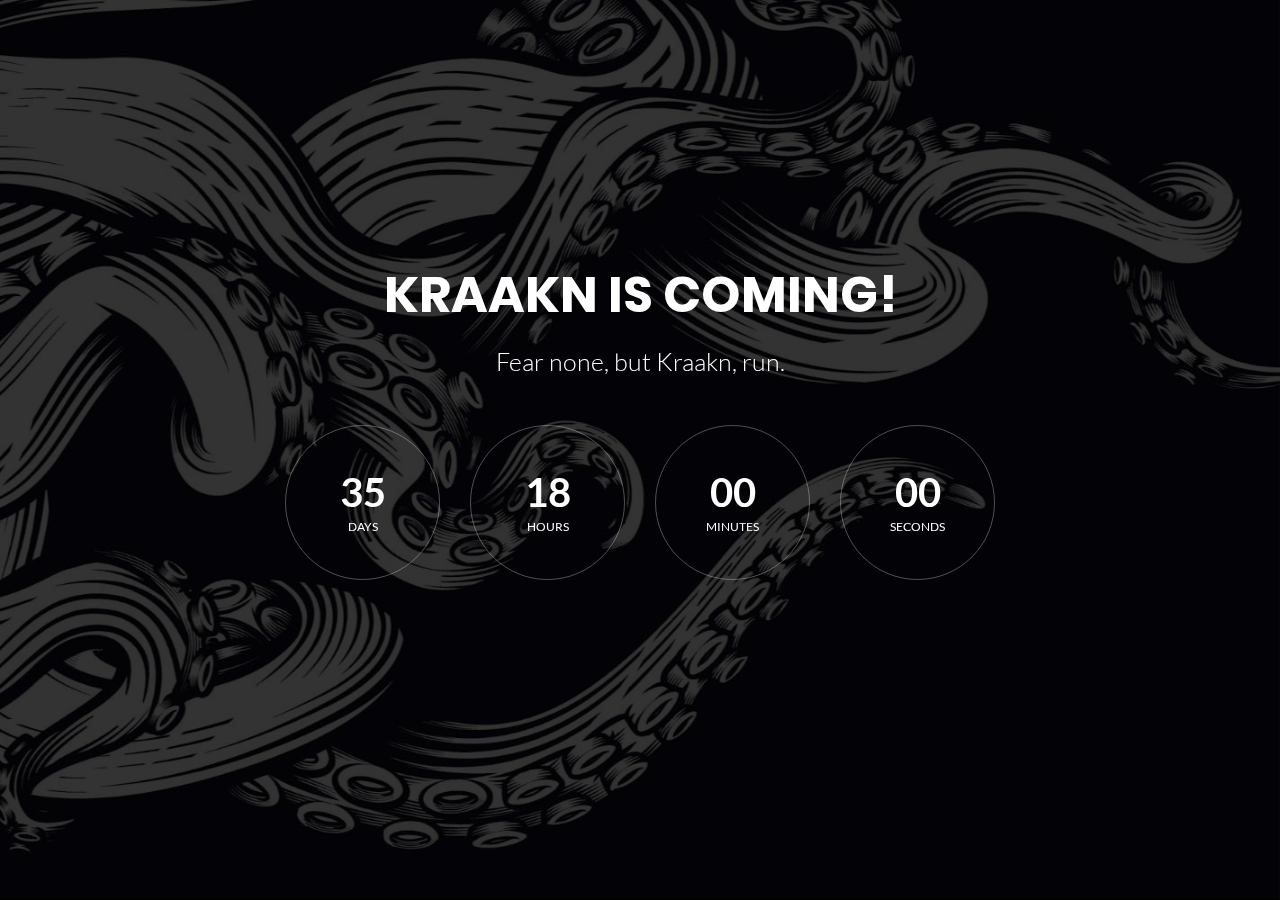
<file: index.html>
<!DOCTYPE html>
<html lang="en">
<head>
	<title>Kraakn is coming!</title>
	<meta charset="UTF-8">
	<meta name="viewport" content="width=device-width, initial-scale=1">
<!--===============================================================================================-->	
	<link rel="icon" type="image/png" href="images/icons/kraakn.ico"/>
<!--===============================================================================================-->
	<link rel="stylesheet" type="text/css" href="vendor/bootstrap/css/bootstrap.min.css">
<!--===============================================================================================-->
	<link rel="stylesheet" type="text/css" href="fonts/font-awesome-4.7.0/css/font-awesome.min.css">
<!--===============================================================================================-->
	<link rel="stylesheet" type="text/css" href="vendor/animate/animate.css">
<!--===============================================================================================-->
	<link rel="stylesheet" type="text/css" href="vendor/select2/select2.min.css">
<!--===============================================================================================-->
	<link rel="stylesheet" type="text/css" href="css/util.css">
	<link rel="stylesheet" type="text/css" href="css/main.css">
<!--===============================================================================================-->
</head>
<body>
	
	<!--  -->
	<div class="simpleslide100">
		<div class="simpleslide100-item bg-img1" style="background-image: url('images/bg01.jpg');"></div>
		<div class="simpleslide100-item bg-img1" style="background-image: url('images/bg02.jpg');"></div>
	</div>

	<div class="size1 overlay1">
		<!--  -->
		<div class="size1 flex-col-c-m p-l-15 p-r-15 p-t-50 p-b-50">
			<h3 class="l1-txt1 txt-center p-b-25">
				Kraakn is coming!
			</h3>

			<p class="m2-txt1 txt-center p-b-48">
				Fear none, but Kraakn, run.
			</p>

			<div class="flex-w flex-c-m cd100 p-b-33">
				<div class="flex-col-c-m size2 bor1 m-l-15 m-r-15 m-b-20">
					<span class="l2-txt1 p-b-9 days">35</span>
					<span class="s2-txt1">Days</span>
				</div>

				<div class="flex-col-c-m size2 bor1 m-l-15 m-r-15 m-b-20">
					<span class="l2-txt1 p-b-9 hours">17</span>
					<span class="s2-txt1">Hours</span>
				</div>

				<div class="flex-col-c-m size2 bor1 m-l-15 m-r-15 m-b-20">
					<span class="l2-txt1 p-b-9 minutes">50</span>
					<span class="s2-txt1">Minutes</span>
				</div>

				<div class="flex-col-c-m size2 bor1 m-l-15 m-r-15 m-b-20">
					<span class="l2-txt1 p-b-9 seconds">39</span>
					<span class="s2-txt1">Seconds</span>
				</div>
			</div>
		</div>
	</div>



	

<!--===============================================================================================-->	
	<script src="vendor/jquery/jquery-3.2.1.min.js"></script>
<!--===============================================================================================-->
	<script src="vendor/bootstrap/js/popper.js"></script>
	<script src="vendor/bootstrap/js/bootstrap.min.js"></script>
<!--===============================================================================================-->
	<script src="vendor/select2/select2.min.js"></script>
<!--===============================================================================================-->
	<script src="vendor/countdowntime/moment.min.js"></script>
	<script src="vendor/countdowntime/moment-timezone.min.js"></script>
	<script src="vendor/countdowntime/moment-timezone-with-data.min.js"></script>
	<script src="vendor/countdowntime/countdowntime.js"></script>
	<script>
		$('.cd100').countdown100({
			/*Set Endtime here*/
			/*Endtime must be > current time*/
			endtimeYear: 0,
			endtimeMonth: 0,
			endtimeDate: 35,
			endtimeHours: 18,
			endtimeMinutes: 0,
			endtimeSeconds: 0,
			timeZone: "" 
			// ex:  timeZone: "America/New_York"
			//go to " http://momentjs.com/timezone/ " to get timezone
		});
	</script>
<!--===============================================================================================-->
	<script src="vendor/tilt/tilt.jquery.min.js"></script>
	<script >
		$('.js-tilt').tilt({
			scale: 1.1
		})
	</script>
<!--===============================================================================================-->
	<script src="js/main.js"></script>

</body>
</html>
</file>
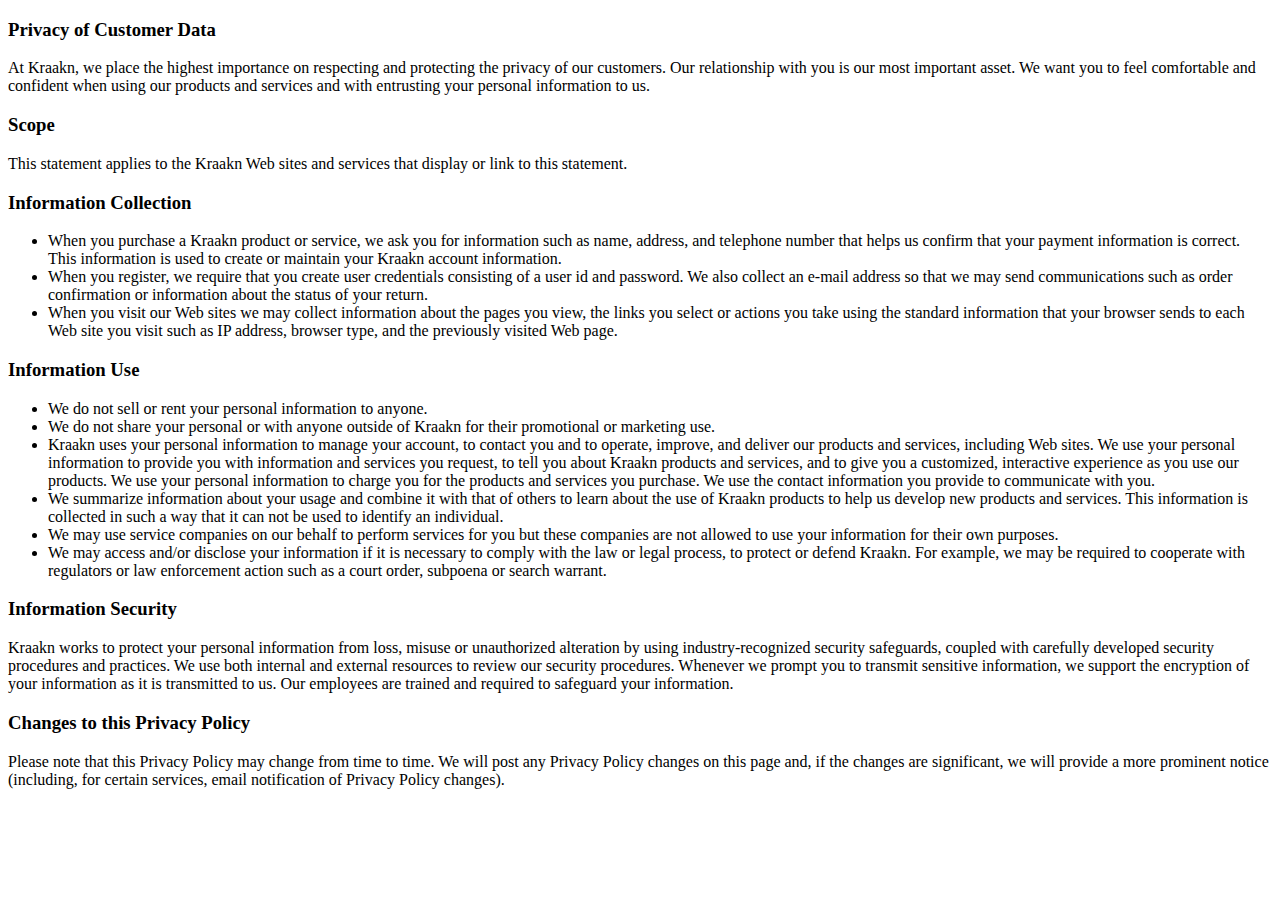
<file: privacy.html>
<!DOCTYPE html>
<html lang="en">
  <head>
    <title>Kraakn Privacy Policy</title>
    <meta charset="UTF-8" />
    <meta name="viewport" content="width=device-width, initial-scale=1" />
  </head>
  <body>
    <div class="readable">
      <h3>
        Privacy of Customer Data
      </h3>
      <p>
        At Kraakn, we place the highest importance on respecting and protecting
        the privacy of our customers. Our relationship with you is our most
        important asset. We want you to feel comfortable and confident when
        using our products and services and with entrusting your personal information to us.
      </p>
      <h3>
        Scope
      </h3>
      <p>
        This statement applies to the Kraakn Web sites and services that display
        or link to this statement.
      </p>
      <h3>
        Information Collection
      </h3>
      <ul>
        <li>
          When you purchase a Kraakn product or service, we ask you for
          information such as name, address, and telephone number that helps us
          confirm that your payment information is correct. This information is
          used to create or maintain your Kraakn account information.
        </li>

        <li>
          When you register, we require that you create user credentials
          consisting of a user id and password. We also collect an e-mail
          address so that we may send communications such as order confirmation
          or information about the status of your return.
        </li>

        <li>
          When you visit our Web sites we may collect information about the
          pages you view, the links you select or actions you take using the
          standard information that your browser sends to each Web site you
          visit such as IP address, browser type, and the previously visited Web
          page.
        </li>
      </ul>
      <h3>
        Information Use
      </h3>
      <ul>
        <li>
          We do not sell or rent your personal information to
          anyone.
        </li>
        <li>
          We do not share your personal or with anyone
          outside of Kraakn for their promotional or marketing use.
        </li>
        <li>
          Kraakn uses your personal information to manage your account, to
          contact you and to operate, improve, and deliver our products and
          services, including Web sites. We use your personal information to
          provide you with information and services you request, to tell you
          about Kraakn products and services, and to give you a customized,
          interactive experience as you use our products. We use your personal
          information to charge you for the products and services you purchase.
          We use the contact information you provide to communicate with you.
        </li>
        <li>
          We summarize information about your usage and combine it with that of
          others to learn about the use of Kraakn products to help us develop
          new products and services. This information is collected in such a way
          that it can not be used to identify an individual.
        </li>
        <li>
          We may use service companies on our behalf to perform services for you
          but these companies are not allowed to use your information for their
          own purposes.
        </li>
        <li>
          We may access and/or disclose your information if it is necessary to
          comply with the law or legal process, to protect or defend Kraakn. For
          example, we may be required to cooperate with regulators or law
          enforcement action such as a court order, subpoena or search warrant.
        </li>
      </ul>
      <h3>
        Information Security
      </h3>
      <p>
        Kraakn works to protect your personal information from loss, misuse or
        unauthorized alteration by using industry-recognized security
        safeguards, coupled with carefully developed security procedures and
        practices. We use both internal and external resources to
        review our security procedures. Whenever we prompt you to transmit
        sensitive information, we
        support the encryption of your information as it is transmitted to us.
        Our employees are trained and required to safeguard your information.
      </p>
      <h3>
        Changes to this Privacy Policy
      </h3>
      <p>
        Please note that this Privacy Policy may change from time to time. We
        will post any Privacy Policy changes on this page and, if the changes
        are significant, we will provide a more prominent notice (including, for
        certain services, email notification of Privacy Policy changes).
      </p>
    </div>
  </body>
</html>
</file>
<file: css/util.css>
/*//////////////////////////////////////////////////////////////////
[ REBOOT ]*/
*, *:before, *:after {
	margin: 0px; 
	padding: 0px; 
	-webkit-box-sizing: border-box;
	-moz-box-sizing: border-box;
	box-sizing: border-box;
}

body, html {
	font-family: Arial, sans-serif;
	font-size: 15px;
	color: #666666;

	height: 100%;
	background-color: #fff;
	-webkit-box-sizing: border-box;
	-moz-box-sizing: border-box;
	box-sizing: border-box;
}

/*---------------------------------------------*/
a:focus {outline: none;}
a:hover {text-decoration: none;}

/* ------------------------------------ */
h1,h2,h3,h4,h5,h6,p {margin: 0px;}

ul, li {
	margin: 0px;
	list-style-type: none;
}


/* ------------------------------------ */
input, textarea, label {
	display: block;
	outline: none;
	border: none;
}

/* ------------------------------------ */
button {
	outline: none;
	border: none;
	background: transparent;
	cursor: pointer;
}
button:focus {outline: none;}

iframe {border: none;}


/*//////////////////////////////////////////////////////////////////
[ FONT SIZE ]*/
.fs-1 {font-size: 1px;}
.fs-2 {font-size: 2px;}
.fs-3 {font-size: 3px;}
.fs-4 {font-size: 4px;}
.fs-5 {font-size: 5px;}
.fs-6 {font-size: 6px;}
.fs-7 {font-size: 7px;}
.fs-8 {font-size: 8px;}
.fs-9 {font-size: 9px;}
.fs-10 {font-size: 10px;}
.fs-11 {font-size: 11px;}
.fs-12 {font-size: 12px;}
.fs-13 {font-size: 13px;}
.fs-14 {font-size: 14px;}
.fs-15 {font-size: 15px;}
.fs-16 {font-size: 16px;}
.fs-17 {font-size: 17px;}
.fs-18 {font-size: 18px;}
.fs-19 {font-size: 19px;}
.fs-20 {font-size: 20px;}
.fs-21 {font-size: 21px;}
.fs-22 {font-size: 22px;}
.fs-23 {font-size: 23px;}
.fs-24 {font-size: 24px;}
.fs-25 {font-size: 25px;}
.fs-26 {font-size: 26px;}
.fs-27 {font-size: 27px;}
.fs-28 {font-size: 28px;}
.fs-29 {font-size: 29px;}
.fs-30 {font-size: 30px;}
.fs-31 {font-size: 31px;}
.fs-32 {font-size: 32px;}
.fs-33 {font-size: 33px;}
.fs-34 {font-size: 34px;}
.fs-35 {font-size: 35px;}
.fs-36 {font-size: 36px;}
.fs-37 {font-size: 37px;}
.fs-38 {font-size: 38px;}
.fs-39 {font-size: 39px;}
.fs-40 {font-size: 40px;}
.fs-41 {font-size: 41px;}
.fs-42 {font-size: 42px;}
.fs-43 {font-size: 43px;}
.fs-44 {font-size: 44px;}
.fs-45 {font-size: 45px;}
.fs-46 {font-size: 46px;}
.fs-47 {font-size: 47px;}
.fs-48 {font-size: 48px;}
.fs-49 {font-size: 49px;}
.fs-50 {font-size: 50px;}
.fs-51 {font-size: 51px;}
.fs-52 {font-size: 52px;}
.fs-53 {font-size: 53px;}
.fs-54 {font-size: 54px;}
.fs-55 {font-size: 55px;}
.fs-56 {font-size: 56px;}
.fs-57 {font-size: 57px;}
.fs-58 {font-size: 58px;}
.fs-59 {font-size: 59px;}
.fs-60 {font-size: 60px;}
.fs-61 {font-size: 61px;}
.fs-62 {font-size: 62px;}
.fs-63 {font-size: 63px;}
.fs-64 {font-size: 64px;}
.fs-65 {font-size: 65px;}
.fs-66 {font-size: 66px;}
.fs-67 {font-size: 67px;}
.fs-68 {font-size: 68px;}
.fs-69 {font-size: 69px;}
.fs-70 {font-size: 70px;}
.fs-71 {font-size: 71px;}
.fs-72 {font-size: 72px;}
.fs-73 {font-size: 73px;}
.fs-74 {font-size: 74px;}
.fs-75 {font-size: 75px;}
.fs-76 {font-size: 76px;}
.fs-77 {font-size: 77px;}
.fs-78 {font-size: 78px;}
.fs-79 {font-size: 79px;}
.fs-80 {font-size: 80px;}
.fs-81 {font-size: 81px;}
.fs-82 {font-size: 82px;}
.fs-83 {font-size: 83px;}
.fs-84 {font-size: 84px;}
.fs-85 {font-size: 85px;}
.fs-86 {font-size: 86px;}
.fs-87 {font-size: 87px;}
.fs-88 {font-size: 88px;}
.fs-89 {font-size: 89px;}
.fs-90 {font-size: 90px;}
.fs-91 {font-size: 91px;}
.fs-92 {font-size: 92px;}
.fs-93 {font-size: 93px;}
.fs-94 {font-size: 94px;}
.fs-95 {font-size: 95px;}
.fs-96 {font-size: 96px;}
.fs-97 {font-size: 97px;}
.fs-98 {font-size: 98px;}
.fs-99 {font-size: 99px;}
.fs-100 {font-size: 100px;}
.fs-101 {font-size: 101px;}
.fs-102 {font-size: 102px;}
.fs-103 {font-size: 103px;}
.fs-104 {font-size: 104px;}
.fs-105 {font-size: 105px;}
.fs-106 {font-size: 106px;}
.fs-107 {font-size: 107px;}
.fs-108 {font-size: 108px;}
.fs-109 {font-size: 109px;}
.fs-110 {font-size: 110px;}
.fs-111 {font-size: 111px;}
.fs-112 {font-size: 112px;}
.fs-113 {font-size: 113px;}
.fs-114 {font-size: 114px;}
.fs-115 {font-size: 115px;}
.fs-116 {font-size: 116px;}
.fs-117 {font-size: 117px;}
.fs-118 {font-size: 118px;}
.fs-119 {font-size: 119px;}
.fs-120 {font-size: 120px;}
.fs-121 {font-size: 121px;}
.fs-122 {font-size: 122px;}
.fs-123 {font-size: 123px;}
.fs-124 {font-size: 124px;}
.fs-125 {font-size: 125px;}
.fs-126 {font-size: 126px;}
.fs-127 {font-size: 127px;}
.fs-128 {font-size: 128px;}
.fs-129 {font-size: 129px;}
.fs-130 {font-size: 130px;}
.fs-131 {font-size: 131px;}
.fs-132 {font-size: 132px;}
.fs-133 {font-size: 133px;}
.fs-134 {font-size: 134px;}
.fs-135 {font-size: 135px;}
.fs-136 {font-size: 136px;}
.fs-137 {font-size: 137px;}
.fs-138 {font-size: 138px;}
.fs-139 {font-size: 139px;}
.fs-140 {font-size: 140px;}
.fs-141 {font-size: 141px;}
.fs-142 {font-size: 142px;}
.fs-143 {font-size: 143px;}
.fs-144 {font-size: 144px;}
.fs-145 {font-size: 145px;}
.fs-146 {font-size: 146px;}
.fs-147 {font-size: 147px;}
.fs-148 {font-size: 148px;}
.fs-149 {font-size: 149px;}
.fs-150 {font-size: 150px;}
.fs-151 {font-size: 151px;}
.fs-152 {font-size: 152px;}
.fs-153 {font-size: 153px;}
.fs-154 {font-size: 154px;}
.fs-155 {font-size: 155px;}
.fs-156 {font-size: 156px;}
.fs-157 {font-size: 157px;}
.fs-158 {font-size: 158px;}
.fs-159 {font-size: 159px;}
.fs-160 {font-size: 160px;}
.fs-161 {font-size: 161px;}
.fs-162 {font-size: 162px;}
.fs-163 {font-size: 163px;}
.fs-164 {font-size: 164px;}
.fs-165 {font-size: 165px;}
.fs-166 {font-size: 166px;}
.fs-167 {font-size: 167px;}
.fs-168 {font-size: 168px;}
.fs-169 {font-size: 169px;}
.fs-170 {font-size: 170px;}
.fs-171 {font-size: 171px;}
.fs-172 {font-size: 172px;}
.fs-173 {font-size: 173px;}
.fs-174 {font-size: 174px;}
.fs-175 {font-size: 175px;}
.fs-176 {font-size: 176px;}
.fs-177 {font-size: 177px;}
.fs-178 {font-size: 178px;}
.fs-179 {font-size: 179px;}
.fs-180 {font-size: 180px;}
.fs-181 {font-size: 181px;}
.fs-182 {font-size: 182px;}
.fs-183 {font-size: 183px;}
.fs-184 {font-size: 184px;}
.fs-185 {font-size: 185px;}
.fs-186 {font-size: 186px;}
.fs-187 {font-size: 187px;}
.fs-188 {font-size: 188px;}
.fs-189 {font-size: 189px;}
.fs-190 {font-size: 190px;}
.fs-191 {font-size: 191px;}
.fs-192 {font-size: 192px;}
.fs-193 {font-size: 193px;}
.fs-194 {font-size: 194px;}
.fs-195 {font-size: 195px;}
.fs-196 {font-size: 196px;}
.fs-197 {font-size: 197px;}
.fs-198 {font-size: 198px;}
.fs-199 {font-size: 199px;}
.fs-200 {font-size: 200px;}

/*//////////////////////////////////////////////////////////////////
[ PADDING ]*/
.p-t-0 {padding-top: 0px;}
.p-t-1 {padding-top: 1px;}
.p-t-2 {padding-top: 2px;}
.p-t-3 {padding-top: 3px;}
.p-t-4 {padding-top: 4px;}
.p-t-5 {padding-top: 5px;}
.p-t-6 {padding-top: 6px;}
.p-t-7 {padding-top: 7px;}
.p-t-8 {padding-top: 8px;}
.p-t-9 {padding-top: 9px;}
.p-t-10 {padding-top: 10px;}
.p-t-11 {padding-top: 11px;}
.p-t-12 {padding-top: 12px;}
.p-t-13 {padding-top: 13px;}
.p-t-14 {padding-top: 14px;}
.p-t-15 {padding-top: 15px;}
.p-t-16 {padding-top: 16px;}
.p-t-17 {padding-top: 17px;}
.p-t-18 {padding-top: 18px;}
.p-t-19 {padding-top: 19px;}
.p-t-20 {padding-top: 20px;}
.p-t-21 {padding-top: 21px;}
.p-t-22 {padding-top: 22px;}
.p-t-23 {padding-top: 23px;}
.p-t-24 {padding-top: 24px;}
.p-t-25 {padding-top: 25px;}
.p-t-26 {padding-top: 26px;}
.p-t-27 {padding-top: 27px;}
.p-t-28 {padding-top: 28px;}
.p-t-29 {padding-top: 29px;}
.p-t-30 {padding-top: 30px;}
.p-t-31 {padding-top: 31px;}
.p-t-32 {padding-top: 32px;}
.p-t-33 {padding-top: 33px;}
.p-t-34 {padding-top: 34px;}
.p-t-35 {padding-top: 35px;}
.p-t-36 {padding-top: 36px;}
.p-t-37 {padding-top: 37px;}
.p-t-38 {padding-top: 38px;}
.p-t-39 {padding-top: 39px;}
.p-t-40 {padding-top: 40px;}
.p-t-41 {padding-top: 41px;}
.p-t-42 {padding-top: 42px;}
.p-t-43 {padding-top: 43px;}
.p-t-44 {padding-top: 44px;}
.p-t-45 {padding-top: 45px;}
.p-t-46 {padding-top: 46px;}
.p-t-47 {padding-top: 47px;}
.p-t-48 {padding-top: 48px;}
.p-t-49 {padding-top: 49px;}
.p-t-50 {padding-top: 50px;}
.p-t-51 {padding-top: 51px;}
.p-t-52 {padding-top: 52px;}
.p-t-53 {padding-top: 53px;}
.p-t-54 {padding-top: 54px;}
.p-t-55 {padding-top: 55px;}
.p-t-56 {padding-top: 56px;}
.p-t-57 {padding-top: 57px;}
.p-t-58 {padding-top: 58px;}
.p-t-59 {padding-top: 59px;}
.p-t-60 {padding-top: 60px;}
.p-t-61 {padding-top: 61px;}
.p-t-62 {padding-top: 62px;}
.p-t-63 {padding-top: 63px;}
.p-t-64 {padding-top: 64px;}
.p-t-65 {padding-top: 65px;}
.p-t-66 {padding-top: 66px;}
.p-t-67 {padding-top: 67px;}
.p-t-68 {padding-top: 68px;}
.p-t-69 {padding-top: 69px;}
.p-t-70 {padding-top: 70px;}
.p-t-71 {padding-top: 71px;}
.p-t-72 {padding-top: 72px;}
.p-t-73 {padding-top: 73px;}
.p-t-74 {padding-top: 74px;}
.p-t-75 {padding-top: 75px;}
.p-t-76 {padding-top: 76px;}
.p-t-77 {padding-top: 77px;}
.p-t-78 {padding-top: 78px;}
.p-t-79 {padding-top: 79px;}
.p-t-80 {padding-top: 80px;}
.p-t-81 {padding-top: 81px;}
.p-t-82 {padding-top: 82px;}
.p-t-83 {padding-top: 83px;}
.p-t-84 {padding-top: 84px;}
.p-t-85 {padding-top: 85px;}
.p-t-86 {padding-top: 86px;}
.p-t-87 {padding-top: 87px;}
.p-t-88 {padding-top: 88px;}
.p-t-89 {padding-top: 89px;}
.p-t-90 {padding-top: 90px;}
.p-t-91 {padding-top: 91px;}
.p-t-92 {padding-top: 92px;}
.p-t-93 {padding-top: 93px;}
.p-t-94 {padding-top: 94px;}
.p-t-95 {padding-top: 95px;}
.p-t-96 {padding-top: 96px;}
.p-t-97 {padding-top: 97px;}
.p-t-98 {padding-top: 98px;}
.p-t-99 {padding-top: 99px;}
.p-t-100 {padding-top: 100px;}
.p-t-101 {padding-top: 101px;}
.p-t-102 {padding-top: 102px;}
.p-t-103 {padding-top: 103px;}
.p-t-104 {padding-top: 104px;}
.p-t-105 {padding-top: 105px;}
.p-t-106 {padding-top: 106px;}
.p-t-107 {padding-top: 107px;}
.p-t-108 {padding-top: 108px;}
.p-t-109 {padding-top: 109px;}
.p-t-110 {padding-top: 110px;}
.p-t-111 {padding-top: 111px;}
.p-t-112 {padding-top: 112px;}
.p-t-113 {padding-top: 113px;}
.p-t-114 {padding-top: 114px;}
.p-t-115 {padding-top: 115px;}
.p-t-116 {padding-top: 116px;}
.p-t-117 {padding-top: 117px;}
.p-t-118 {padding-top: 118px;}
.p-t-119 {padding-top: 119px;}
.p-t-120 {padding-top: 120px;}
.p-t-121 {padding-top: 121px;}
.p-t-122 {padding-top: 122px;}
.p-t-123 {padding-top: 123px;}
.p-t-124 {padding-top: 124px;}
.p-t-125 {padding-top: 125px;}
.p-t-126 {padding-top: 126px;}
.p-t-127 {padding-top: 127px;}
.p-t-128 {padding-top: 128px;}
.p-t-129 {padding-top: 129px;}
.p-t-130 {padding-top: 130px;}
.p-t-131 {padding-top: 131px;}
.p-t-132 {padding-top: 132px;}
.p-t-133 {padding-top: 133px;}
.p-t-134 {padding-top: 134px;}
.p-t-135 {padding-top: 135px;}
.p-t-136 {padding-top: 136px;}
.p-t-137 {padding-top: 137px;}
.p-t-138 {padding-top: 138px;}
.p-t-139 {padding-top: 139px;}
.p-t-140 {padding-top: 140px;}
.p-t-141 {padding-top: 141px;}
.p-t-142 {padding-top: 142px;}
.p-t-143 {padding-top: 143px;}
.p-t-144 {padding-top: 144px;}
.p-t-145 {padding-top: 145px;}
.p-t-146 {padding-top: 146px;}
.p-t-147 {padding-top: 147px;}
.p-t-148 {padding-top: 148px;}
.p-t-149 {padding-top: 149px;}
.p-t-150 {padding-top: 150px;}
.p-t-151 {padding-top: 151px;}
.p-t-152 {padding-top: 152px;}
.p-t-153 {padding-top: 153px;}
.p-t-154 {padding-top: 154px;}
.p-t-155 {padding-top: 155px;}
.p-t-156 {padding-top: 156px;}
.p-t-157 {padding-top: 157px;}
.p-t-158 {padding-top: 158px;}
.p-t-159 {padding-top: 159px;}
.p-t-160 {padding-top: 160px;}
.p-t-161 {padding-top: 161px;}
.p-t-162 {padding-top: 162px;}
.p-t-163 {padding-top: 163px;}
.p-t-164 {padding-top: 164px;}
.p-t-165 {padding-top: 165px;}
.p-t-166 {padding-top: 166px;}
.p-t-167 {padding-top: 167px;}
.p-t-168 {padding-top: 168px;}
.p-t-169 {padding-top: 169px;}
.p-t-170 {padding-top: 170px;}
.p-t-171 {padding-top: 171px;}
.p-t-172 {padding-top: 172px;}
.p-t-173 {padding-top: 173px;}
.p-t-174 {padding-top: 174px;}
.p-t-175 {padding-top: 175px;}
.p-t-176 {padding-top: 176px;}
.p-t-177 {padding-top: 177px;}
.p-t-178 {padding-top: 178px;}
.p-t-179 {padding-top: 179px;}
.p-t-180 {padding-top: 180px;}
.p-t-181 {padding-top: 181px;}
.p-t-182 {padding-top: 182px;}
.p-t-183 {padding-top: 183px;}
.p-t-184 {padding-top: 184px;}
.p-t-185 {padding-top: 185px;}
.p-t-186 {padding-top: 186px;}
.p-t-187 {padding-top: 187px;}
.p-t-188 {padding-top: 188px;}
.p-t-189 {padding-top: 189px;}
.p-t-190 {padding-top: 190px;}
.p-t-191 {padding-top: 191px;}
.p-t-192 {padding-top: 192px;}
.p-t-193 {padding-top: 193px;}
.p-t-194 {padding-top: 194px;}
.p-t-195 {padding-top: 195px;}
.p-t-196 {padding-top: 196px;}
.p-t-197 {padding-top: 197px;}
.p-t-198 {padding-top: 198px;}
.p-t-199 {padding-top: 199px;}
.p-t-200 {padding-top: 200px;}
.p-t-201 {padding-top: 201px;}
.p-t-202 {padding-top: 202px;}
.p-t-203 {padding-top: 203px;}
.p-t-204 {padding-top: 204px;}
.p-t-205 {padding-top: 205px;}
.p-t-206 {padding-top: 206px;}
.p-t-207 {padding-top: 207px;}
.p-t-208 {padding-top: 208px;}
.p-t-209 {padding-top: 209px;}
.p-t-210 {padding-top: 210px;}
.p-t-211 {padding-top: 211px;}
.p-t-212 {padding-top: 212px;}
.p-t-213 {padding-top: 213px;}
.p-t-214 {padding-top: 214px;}
.p-t-215 {padding-top: 215px;}
.p-t-216 {padding-top: 216px;}
.p-t-217 {padding-top: 217px;}
.p-t-218 {padding-top: 218px;}
.p-t-219 {padding-top: 219px;}
.p-t-220 {padding-top: 220px;}
.p-t-221 {padding-top: 221px;}
.p-t-222 {padding-top: 222px;}
.p-t-223 {padding-top: 223px;}
.p-t-224 {padding-top: 224px;}
.p-t-225 {padding-top: 225px;}
.p-t-226 {padding-top: 226px;}
.p-t-227 {padding-top: 227px;}
.p-t-228 {padding-top: 228px;}
.p-t-229 {padding-top: 229px;}
.p-t-230 {padding-top: 230px;}
.p-t-231 {padding-top: 231px;}
.p-t-232 {padding-top: 232px;}
.p-t-233 {padding-top: 233px;}
.p-t-234 {padding-top: 234px;}
.p-t-235 {padding-top: 235px;}
.p-t-236 {padding-top: 236px;}
.p-t-237 {padding-top: 237px;}
.p-t-238 {padding-top: 238px;}
.p-t-239 {padding-top: 239px;}
.p-t-240 {padding-top: 240px;}
.p-t-241 {padding-top: 241px;}
.p-t-242 {padding-top: 242px;}
.p-t-243 {padding-top: 243px;}
.p-t-244 {padding-top: 244px;}
.p-t-245 {padding-top: 245px;}
.p-t-246 {padding-top: 246px;}
.p-t-247 {padding-top: 247px;}
.p-t-248 {padding-top: 248px;}
.p-t-249 {padding-top: 249px;}
.p-t-250 {padding-top: 250px;}
.p-b-0 {padding-bottom: 0px;}
.p-b-1 {padding-bottom: 1px;}
.p-b-2 {padding-bottom: 2px;}
.p-b-3 {padding-bottom: 3px;}
.p-b-4 {padding-bottom: 4px;}
.p-b-5 {padding-bottom: 5px;}
.p-b-6 {padding-bottom: 6px;}
.p-b-7 {padding-bottom: 7px;}
.p-b-8 {padding-bottom: 8px;}
.p-b-9 {padding-bottom: 9px;}
.p-b-10 {padding-bottom: 10px;}
.p-b-11 {padding-bottom: 11px;}
.p-b-12 {padding-bottom: 12px;}
.p-b-13 {padding-bottom: 13px;}
.p-b-14 {padding-bottom: 14px;}
.p-b-15 {padding-bottom: 15px;}
.p-b-16 {padding-bottom: 16px;}
.p-b-17 {padding-bottom: 17px;}
.p-b-18 {padding-bottom: 18px;}
.p-b-19 {padding-bottom: 19px;}
.p-b-20 {padding-bottom: 20px;}
.p-b-21 {padding-bottom: 21px;}
.p-b-22 {padding-bottom: 22px;}
.p-b-23 {padding-bottom: 23px;}
.p-b-24 {padding-bottom: 24px;}
.p-b-25 {padding-bottom: 25px;}
.p-b-26 {padding-bottom: 26px;}
.p-b-27 {padding-bottom: 27px;}
.p-b-28 {padding-bottom: 28px;}
.p-b-29 {padding-bottom: 29px;}
.p-b-30 {padding-bottom: 30px;}
.p-b-31 {padding-bottom: 31px;}
.p-b-32 {padding-bottom: 32px;}
.p-b-33 {padding-bottom: 33px;}
.p-b-34 {padding-bottom: 34px;}
.p-b-35 {padding-bottom: 35px;}
.p-b-36 {padding-bottom: 36px;}
.p-b-37 {padding-bottom: 37px;}
.p-b-38 {padding-bottom: 38px;}
.p-b-39 {padding-bottom: 39px;}
.p-b-40 {padding-bottom: 40px;}
.p-b-41 {padding-bottom: 41px;}
.p-b-42 {padding-bottom: 42px;}
.p-b-43 {padding-bottom: 43px;}
.p-b-44 {padding-bottom: 44px;}
.p-b-45 {padding-bottom: 45px;}
.p-b-46 {padding-bottom: 46px;}
.p-b-47 {padding-bottom: 47px;}
.p-b-48 {padding-bottom: 48px;}
.p-b-49 {padding-bottom: 49px;}
.p-b-50 {padding-bottom: 50px;}
.p-b-51 {padding-bottom: 51px;}
.p-b-52 {padding-bottom: 52px;}
.p-b-53 {padding-bottom: 53px;}
.p-b-54 {padding-bottom: 54px;}
.p-b-55 {padding-bottom: 55px;}
.p-b-56 {padding-bottom: 56px;}
.p-b-57 {padding-bottom: 57px;}
.p-b-58 {padding-bottom: 58px;}
.p-b-59 {padding-bottom: 59px;}
.p-b-60 {padding-bottom: 60px;}
.p-b-61 {padding-bottom: 61px;}
.p-b-62 {padding-bottom: 62px;}
.p-b-63 {padding-bottom: 63px;}
.p-b-64 {padding-bottom: 64px;}
.p-b-65 {padding-bottom: 65px;}
.p-b-66 {padding-bottom: 66px;}
.p-b-67 {padding-bottom: 67px;}
.p-b-68 {padding-bottom: 68px;}
.p-b-69 {padding-bottom: 69px;}
.p-b-70 {padding-bottom: 70px;}
.p-b-71 {padding-bottom: 71px;}
.p-b-72 {padding-bottom: 72px;}
.p-b-73 {padding-bottom: 73px;}
.p-b-74 {padding-bottom: 74px;}
.p-b-75 {padding-bottom: 75px;}
.p-b-76 {padding-bottom: 76px;}
.p-b-77 {padding-bottom: 77px;}
.p-b-78 {padding-bottom: 78px;}
.p-b-79 {padding-bottom: 79px;}
.p-b-80 {padding-bottom: 80px;}
.p-b-81 {padding-bottom: 81px;}
.p-b-82 {padding-bottom: 82px;}
.p-b-83 {padding-bottom: 83px;}
.p-b-84 {padding-bottom: 84px;}
.p-b-85 {padding-bottom: 85px;}
.p-b-86 {padding-bottom: 86px;}
.p-b-87 {padding-bottom: 87px;}
.p-b-88 {padding-bottom: 88px;}
.p-b-89 {padding-bottom: 89px;}
.p-b-90 {padding-bottom: 90px;}
.p-b-91 {padding-bottom: 91px;}
.p-b-92 {padding-bottom: 92px;}
.p-b-93 {padding-bottom: 93px;}
.p-b-94 {padding-bottom: 94px;}
.p-b-95 {padding-bottom: 95px;}
.p-b-96 {padding-bottom: 96px;}
.p-b-97 {padding-bottom: 97px;}
.p-b-98 {padding-bottom: 98px;}
.p-b-99 {padding-bottom: 99px;}
.p-b-100 {padding-bottom: 100px;}
.p-b-101 {padding-bottom: 101px;}
.p-b-102 {padding-bottom: 102px;}
.p-b-103 {padding-bottom: 103px;}
.p-b-104 {padding-bottom: 104px;}
.p-b-105 {padding-bottom: 105px;}
.p-b-106 {padding-bottom: 106px;}
.p-b-107 {padding-bottom: 107px;}
.p-b-108 {padding-bottom: 108px;}
.p-b-109 {padding-bottom: 109px;}
.p-b-110 {padding-bottom: 110px;}
.p-b-111 {padding-bottom: 111px;}
.p-b-112 {padding-bottom: 112px;}
.p-b-113 {padding-bottom: 113px;}
.p-b-114 {padding-bottom: 114px;}
.p-b-115 {padding-bottom: 115px;}
.p-b-116 {padding-bottom: 116px;}
.p-b-117 {padding-bottom: 117px;}
.p-b-118 {padding-bottom: 118px;}
.p-b-119 {padding-bottom: 119px;}
.p-b-120 {padding-bottom: 120px;}
.p-b-121 {padding-bottom: 121px;}
.p-b-122 {padding-bottom: 122px;}
.p-b-123 {padding-bottom: 123px;}
.p-b-124 {padding-bottom: 124px;}
.p-b-125 {padding-bottom: 125px;}
.p-b-126 {padding-bottom: 126px;}
.p-b-127 {padding-bottom: 127px;}
.p-b-128 {padding-bottom: 128px;}
.p-b-129 {padding-bottom: 129px;}
.p-b-130 {padding-bottom: 130px;}
.p-b-131 {padding-bottom: 131px;}
.p-b-132 {padding-bottom: 132px;}
.p-b-133 {padding-bottom: 133px;}
.p-b-134 {padding-bottom: 134px;}
.p-b-135 {padding-bottom: 135px;}
.p-b-136 {padding-bottom: 136px;}
.p-b-137 {padding-bottom: 137px;}
.p-b-138 {padding-bottom: 138px;}
.p-b-139 {padding-bottom: 139px;}
.p-b-140 {padding-bottom: 140px;}
.p-b-141 {padding-bottom: 141px;}
.p-b-142 {padding-bottom: 142px;}
.p-b-143 {padding-bottom: 143px;}
.p-b-144 {padding-bottom: 144px;}
.p-b-145 {padding-bottom: 145px;}
.p-b-146 {padding-bottom: 146px;}
.p-b-147 {padding-bottom: 147px;}
.p-b-148 {padding-bottom: 148px;}
.p-b-149 {padding-bottom: 149px;}
.p-b-150 {padding-bottom: 150px;}
.p-b-151 {padding-bottom: 151px;}
.p-b-152 {padding-bottom: 152px;}
.p-b-153 {padding-bottom: 153px;}
.p-b-154 {padding-bottom: 154px;}
.p-b-155 {padding-bottom: 155px;}
.p-b-156 {padding-bottom: 156px;}
.p-b-157 {padding-bottom: 157px;}
.p-b-158 {padding-bottom: 158px;}
.p-b-159 {padding-bottom: 159px;}
.p-b-160 {padding-bottom: 160px;}
.p-b-161 {padding-bottom: 161px;}
.p-b-162 {padding-bottom: 162px;}
.p-b-163 {padding-bottom: 163px;}
.p-b-164 {padding-bottom: 164px;}
.p-b-165 {padding-bottom: 165px;}
.p-b-166 {padding-bottom: 166px;}
.p-b-167 {padding-bottom: 167px;}
.p-b-168 {padding-bottom: 168px;}
.p-b-169 {padding-bottom: 169px;}
.p-b-170 {padding-bottom: 170px;}
.p-b-171 {padding-bottom: 171px;}
.p-b-172 {padding-bottom: 172px;}
.p-b-173 {padding-bottom: 173px;}
.p-b-174 {padding-bottom: 174px;}
.p-b-175 {padding-bottom: 175px;}
.p-b-176 {padding-bottom: 176px;}
.p-b-177 {padding-bottom: 177px;}
.p-b-178 {padding-bottom: 178px;}
.p-b-179 {padding-bottom: 179px;}
.p-b-180 {padding-bottom: 180px;}
.p-b-181 {padding-bottom: 181px;}
.p-b-182 {padding-bottom: 182px;}
.p-b-183 {padding-bottom: 183px;}
.p-b-184 {padding-bottom: 184px;}
.p-b-185 {padding-bottom: 185px;}
.p-b-186 {padding-bottom: 186px;}
.p-b-187 {padding-bottom: 187px;}
.p-b-188 {padding-bottom: 188px;}
.p-b-189 {padding-bottom: 189px;}
.p-b-190 {padding-bottom: 190px;}
.p-b-191 {padding-bottom: 191px;}
.p-b-192 {padding-bottom: 192px;}
.p-b-193 {padding-bottom: 193px;}
.p-b-194 {padding-bottom: 194px;}
.p-b-195 {padding-bottom: 195px;}
.p-b-196 {padding-bottom: 196px;}
.p-b-197 {padding-bottom: 197px;}
.p-b-198 {padding-bottom: 198px;}
.p-b-199 {padding-bottom: 199px;}
.p-b-200 {padding-bottom: 200px;}
.p-b-201 {padding-bottom: 201px;}
.p-b-202 {padding-bottom: 202px;}
.p-b-203 {padding-bottom: 203px;}
.p-b-204 {padding-bottom: 204px;}
.p-b-205 {padding-bottom: 205px;}
.p-b-206 {padding-bottom: 206px;}
.p-b-207 {padding-bottom: 207px;}
.p-b-208 {padding-bottom: 208px;}
.p-b-209 {padding-bottom: 209px;}
.p-b-210 {padding-bottom: 210px;}
.p-b-211 {padding-bottom: 211px;}
.p-b-212 {padding-bottom: 212px;}
.p-b-213 {padding-bottom: 213px;}
.p-b-214 {padding-bottom: 214px;}
.p-b-215 {padding-bottom: 215px;}
.p-b-216 {padding-bottom: 216px;}
.p-b-217 {padding-bottom: 217px;}
.p-b-218 {padding-bottom: 218px;}
.p-b-219 {padding-bottom: 219px;}
.p-b-220 {padding-bottom: 220px;}
.p-b-221 {padding-bottom: 221px;}
.p-b-222 {padding-bottom: 222px;}
.p-b-223 {padding-bottom: 223px;}
.p-b-224 {padding-bottom: 224px;}
.p-b-225 {padding-bottom: 225px;}
.p-b-226 {padding-bottom: 226px;}
.p-b-227 {padding-bottom: 227px;}
.p-b-228 {padding-bottom: 228px;}
.p-b-229 {padding-bottom: 229px;}
.p-b-230 {padding-bottom: 230px;}
.p-b-231 {padding-bottom: 231px;}
.p-b-232 {padding-bottom: 232px;}
.p-b-233 {padding-bottom: 233px;}
.p-b-234 {padding-bottom: 234px;}
.p-b-235 {padding-bottom: 235px;}
.p-b-236 {padding-bottom: 236px;}
.p-b-237 {padding-bottom: 237px;}
.p-b-238 {padding-bottom: 238px;}
.p-b-239 {padding-bottom: 239px;}
.p-b-240 {padding-bottom: 240px;}
.p-b-241 {padding-bottom: 241px;}
.p-b-242 {padding-bottom: 242px;}
.p-b-243 {padding-bottom: 243px;}
.p-b-244 {padding-bottom: 244px;}
.p-b-245 {padding-bottom: 245px;}
.p-b-246 {padding-bottom: 246px;}
.p-b-247 {padding-bottom: 247px;}
.p-b-248 {padding-bottom: 248px;}
.p-b-249 {padding-bottom: 249px;}
.p-b-250 {padding-bottom: 250px;}
.p-l-0 {padding-left: 0px;}
.p-l-1 {padding-left: 1px;}
.p-l-2 {padding-left: 2px;}
.p-l-3 {padding-left: 3px;}
.p-l-4 {padding-left: 4px;}
.p-l-5 {padding-left: 5px;}
.p-l-6 {padding-left: 6px;}
.p-l-7 {padding-left: 7px;}
.p-l-8 {padding-left: 8px;}
.p-l-9 {padding-left: 9px;}
.p-l-10 {padding-left: 10px;}
.p-l-11 {padding-left: 11px;}
.p-l-12 {padding-left: 12px;}
.p-l-13 {padding-left: 13px;}
.p-l-14 {padding-left: 14px;}
.p-l-15 {padding-left: 15px;}
.p-l-16 {padding-left: 16px;}
.p-l-17 {padding-left: 17px;}
.p-l-18 {padding-left: 18px;}
.p-l-19 {padding-left: 19px;}
.p-l-20 {padding-left: 20px;}
.p-l-21 {padding-left: 21px;}
.p-l-22 {padding-left: 22px;}
.p-l-23 {padding-left: 23px;}
.p-l-24 {padding-left: 24px;}
.p-l-25 {padding-left: 25px;}
.p-l-26 {padding-left: 26px;}
.p-l-27 {padding-left: 27px;}
.p-l-28 {padding-left: 28px;}
.p-l-29 {padding-left: 29px;}
.p-l-30 {padding-left: 30px;}
.p-l-31 {padding-left: 31px;}
.p-l-32 {padding-left: 32px;}
.p-l-33 {padding-left: 33px;}
.p-l-34 {padding-left: 34px;}
.p-l-35 {padding-left: 35px;}
.p-l-36 {padding-left: 36px;}
.p-l-37 {padding-left: 37px;}
.p-l-38 {padding-left: 38px;}
.p-l-39 {padding-left: 39px;}
.p-l-40 {padding-left: 40px;}
.p-l-41 {padding-left: 41px;}
.p-l-42 {padding-left: 42px;}
.p-l-43 {padding-left: 43px;}
.p-l-44 {padding-left: 44px;}
.p-l-45 {padding-left: 45px;}
.p-l-46 {padding-left: 46px;}
.p-l-47 {padding-left: 47px;}
.p-l-48 {padding-left: 48px;}
.p-l-49 {padding-left: 49px;}
.p-l-50 {padding-left: 50px;}
.p-l-51 {padding-left: 51px;}
.p-l-52 {padding-left: 52px;}
.p-l-53 {padding-left: 53px;}
.p-l-54 {padding-left: 54px;}
.p-l-55 {padding-left: 55px;}
.p-l-56 {padding-left: 56px;}
.p-l-57 {padding-left: 57px;}
.p-l-58 {padding-left: 58px;}
.p-l-59 {padding-left: 59px;}
.p-l-60 {padding-left: 60px;}
.p-l-61 {padding-left: 61px;}
.p-l-62 {padding-left: 62px;}
.p-l-63 {padding-left: 63px;}
.p-l-64 {padding-left: 64px;}
.p-l-65 {padding-left: 65px;}
.p-l-66 {padding-left: 66px;}
.p-l-67 {padding-left: 67px;}
.p-l-68 {padding-left: 68px;}
.p-l-69 {padding-left: 69px;}
.p-l-70 {padding-left: 70px;}
.p-l-71 {padding-left: 71px;}
.p-l-72 {padding-left: 72px;}
.p-l-73 {padding-left: 73px;}
.p-l-74 {padding-left: 74px;}
.p-l-75 {padding-left: 75px;}
.p-l-76 {padding-left: 76px;}
.p-l-77 {padding-left: 77px;}
.p-l-78 {padding-left: 78px;}
.p-l-79 {padding-left: 79px;}
.p-l-80 {padding-left: 80px;}
.p-l-81 {padding-left: 81px;}
.p-l-82 {padding-left: 82px;}
.p-l-83 {padding-left: 83px;}
.p-l-84 {padding-left: 84px;}
.p-l-85 {padding-left: 85px;}
.p-l-86 {padding-left: 86px;}
.p-l-87 {padding-left: 87px;}
.p-l-88 {padding-left: 88px;}
.p-l-89 {padding-left: 89px;}
.p-l-90 {padding-left: 90px;}
.p-l-91 {padding-left: 91px;}
.p-l-92 {padding-left: 92px;}
.p-l-93 {padding-left: 93px;}
.p-l-94 {padding-left: 94px;}
.p-l-95 {padding-left: 95px;}
.p-l-96 {padding-left: 96px;}
.p-l-97 {padding-left: 97px;}
.p-l-98 {padding-left: 98px;}
.p-l-99 {padding-left: 99px;}
.p-l-100 {padding-left: 100px;}
.p-l-101 {padding-left: 101px;}
.p-l-102 {padding-left: 102px;}
.p-l-103 {padding-left: 103px;}
.p-l-104 {padding-left: 104px;}
.p-l-105 {padding-left: 105px;}
.p-l-106 {padding-left: 106px;}
.p-l-107 {padding-left: 107px;}
.p-l-108 {padding-left: 108px;}
.p-l-109 {padding-left: 109px;}
.p-l-110 {padding-left: 110px;}
.p-l-111 {padding-left: 111px;}
.p-l-112 {padding-left: 112px;}
.p-l-113 {padding-left: 113px;}
.p-l-114 {padding-left: 114px;}
.p-l-115 {padding-left: 115px;}
.p-l-116 {padding-left: 116px;}
.p-l-117 {padding-left: 117px;}
.p-l-118 {padding-left: 118px;}
.p-l-119 {padding-left: 119px;}
.p-l-120 {padding-left: 120px;}
.p-l-121 {padding-left: 121px;}
.p-l-122 {padding-left: 122px;}
.p-l-123 {padding-left: 123px;}
.p-l-124 {padding-left: 124px;}
.p-l-125 {padding-left: 125px;}
.p-l-126 {padding-left: 126px;}
.p-l-127 {padding-left: 127px;}
.p-l-128 {padding-left: 128px;}
.p-l-129 {padding-left: 129px;}
.p-l-130 {padding-left: 130px;}
.p-l-131 {padding-left: 131px;}
.p-l-132 {padding-left: 132px;}
.p-l-133 {padding-left: 133px;}
.p-l-134 {padding-left: 134px;}
.p-l-135 {padding-left: 135px;}
.p-l-136 {padding-left: 136px;}
.p-l-137 {padding-left: 137px;}
.p-l-138 {padding-left: 138px;}
.p-l-139 {padding-left: 139px;}
.p-l-140 {padding-left: 140px;}
.p-l-141 {padding-left: 141px;}
.p-l-142 {padding-left: 142px;}
.p-l-143 {padding-left: 143px;}
.p-l-144 {padding-left: 144px;}
.p-l-145 {padding-left: 145px;}
.p-l-146 {padding-left: 146px;}
.p-l-147 {padding-left: 147px;}
.p-l-148 {padding-left: 148px;}
.p-l-149 {padding-left: 149px;}
.p-l-150 {padding-left: 150px;}
.p-l-151 {padding-left: 151px;}
.p-l-152 {padding-left: 152px;}
.p-l-153 {padding-left: 153px;}
.p-l-154 {padding-left: 154px;}
.p-l-155 {padding-left: 155px;}
.p-l-156 {padding-left: 156px;}
.p-l-157 {padding-left: 157px;}
.p-l-158 {padding-left: 158px;}
.p-l-159 {padding-left: 159px;}
.p-l-160 {padding-left: 160px;}
.p-l-161 {padding-left: 161px;}
.p-l-162 {padding-left: 162px;}
.p-l-163 {padding-left: 163px;}
.p-l-164 {padding-left: 164px;}
.p-l-165 {padding-left: 165px;}
.p-l-166 {padding-left: 166px;}
.p-l-167 {padding-left: 167px;}
.p-l-168 {padding-left: 168px;}
.p-l-169 {padding-left: 169px;}
.p-l-170 {padding-left: 170px;}
.p-l-171 {padding-left: 171px;}
.p-l-172 {padding-left: 172px;}
.p-l-173 {padding-left: 173px;}
.p-l-174 {padding-left: 174px;}
.p-l-175 {padding-left: 175px;}
.p-l-176 {padding-left: 176px;}
.p-l-177 {padding-left: 177px;}
.p-l-178 {padding-left: 178px;}
.p-l-179 {padding-left: 179px;}
.p-l-180 {padding-left: 180px;}
.p-l-181 {padding-left: 181px;}
.p-l-182 {padding-left: 182px;}
.p-l-183 {padding-left: 183px;}
.p-l-184 {padding-left: 184px;}
.p-l-185 {padding-left: 185px;}
.p-l-186 {padding-left: 186px;}
.p-l-187 {padding-left: 187px;}
.p-l-188 {padding-left: 188px;}
.p-l-189 {padding-left: 189px;}
.p-l-190 {padding-left: 190px;}
.p-l-191 {padding-left: 191px;}
.p-l-192 {padding-left: 192px;}
.p-l-193 {padding-left: 193px;}
.p-l-194 {padding-left: 194px;}
.p-l-195 {padding-left: 195px;}
.p-l-196 {padding-left: 196px;}
.p-l-197 {padding-left: 197px;}
.p-l-198 {padding-left: 198px;}
.p-l-199 {padding-left: 199px;}
.p-l-200 {padding-left: 200px;}
.p-l-201 {padding-left: 201px;}
.p-l-202 {padding-left: 202px;}
.p-l-203 {padding-left: 203px;}
.p-l-204 {padding-left: 204px;}
.p-l-205 {padding-left: 205px;}
.p-l-206 {padding-left: 206px;}
.p-l-207 {padding-left: 207px;}
.p-l-208 {padding-left: 208px;}
.p-l-209 {padding-left: 209px;}
.p-l-210 {padding-left: 210px;}
.p-l-211 {padding-left: 211px;}
.p-l-212 {padding-left: 212px;}
.p-l-213 {padding-left: 213px;}
.p-l-214 {padding-left: 214px;}
.p-l-215 {padding-left: 215px;}
.p-l-216 {padding-left: 216px;}
.p-l-217 {padding-left: 217px;}
.p-l-218 {padding-left: 218px;}
.p-l-219 {padding-left: 219px;}
.p-l-220 {padding-left: 220px;}
.p-l-221 {padding-left: 221px;}
.p-l-222 {padding-left: 222px;}
.p-l-223 {padding-left: 223px;}
.p-l-224 {padding-left: 224px;}
.p-l-225 {padding-left: 225px;}
.p-l-226 {padding-left: 226px;}
.p-l-227 {padding-left: 227px;}
.p-l-228 {padding-left: 228px;}
.p-l-229 {padding-left: 229px;}
.p-l-230 {padding-left: 230px;}
.p-l-231 {padding-left: 231px;}
.p-l-232 {padding-left: 232px;}
.p-l-233 {padding-left: 233px;}
.p-l-234 {padding-left: 234px;}
.p-l-235 {padding-left: 235px;}
.p-l-236 {padding-left: 236px;}
.p-l-237 {padding-left: 237px;}
.p-l-238 {padding-left: 238px;}
.p-l-239 {padding-left: 239px;}
.p-l-240 {padding-left: 240px;}
.p-l-241 {padding-left: 241px;}
.p-l-242 {padding-left: 242px;}
.p-l-243 {padding-left: 243px;}
.p-l-244 {padding-left: 244px;}
.p-l-245 {padding-left: 245px;}
.p-l-246 {padding-left: 246px;}
.p-l-247 {padding-left: 247px;}
.p-l-248 {padding-left: 248px;}
.p-l-249 {padding-left: 249px;}
.p-l-250 {padding-left: 250px;}
.p-r-0 {padding-right: 0px;}
.p-r-1 {padding-right: 1px;}
.p-r-2 {padding-right: 2px;}
.p-r-3 {padding-right: 3px;}
.p-r-4 {padding-right: 4px;}
.p-r-5 {padding-right: 5px;}
.p-r-6 {padding-right: 6px;}
.p-r-7 {padding-right: 7px;}
.p-r-8 {padding-right: 8px;}
.p-r-9 {padding-right: 9px;}
.p-r-10 {padding-right: 10px;}
.p-r-11 {padding-right: 11px;}
.p-r-12 {padding-right: 12px;}
.p-r-13 {padding-right: 13px;}
.p-r-14 {padding-right: 14px;}
.p-r-15 {padding-right: 15px;}
.p-r-16 {padding-right: 16px;}
.p-r-17 {padding-right: 17px;}
.p-r-18 {padding-right: 18px;}
.p-r-19 {padding-right: 19px;}
.p-r-20 {padding-right: 20px;}
.p-r-21 {padding-right: 21px;}
.p-r-22 {padding-right: 22px;}
.p-r-23 {padding-right: 23px;}
.p-r-24 {padding-right: 24px;}
.p-r-25 {padding-right: 25px;}
.p-r-26 {padding-right: 26px;}
.p-r-27 {padding-right: 27px;}
.p-r-28 {padding-right: 28px;}
.p-r-29 {padding-right: 29px;}
.p-r-30 {padding-right: 30px;}
.p-r-31 {padding-right: 31px;}
.p-r-32 {padding-right: 32px;}
.p-r-33 {padding-right: 33px;}
.p-r-34 {padding-right: 34px;}
.p-r-35 {padding-right: 35px;}
.p-r-36 {padding-right: 36px;}
.p-r-37 {padding-right: 37px;}
.p-r-38 {padding-right: 38px;}
.p-r-39 {padding-right: 39px;}
.p-r-40 {padding-right: 40px;}
.p-r-41 {padding-right: 41px;}
.p-r-42 {padding-right: 42px;}
.p-r-43 {padding-right: 43px;}
.p-r-44 {padding-right: 44px;}
.p-r-45 {padding-right: 45px;}
.p-r-46 {padding-right: 46px;}
.p-r-47 {padding-right: 47px;}
.p-r-48 {padding-right: 48px;}
.p-r-49 {padding-right: 49px;}
.p-r-50 {padding-right: 50px;}
.p-r-51 {padding-right: 51px;}
.p-r-52 {padding-right: 52px;}
.p-r-53 {padding-right: 53px;}
.p-r-54 {padding-right: 54px;}
.p-r-55 {padding-right: 55px;}
.p-r-56 {padding-right: 56px;}
.p-r-57 {padding-right: 57px;}
.p-r-58 {padding-right: 58px;}
.p-r-59 {padding-right: 59px;}
.p-r-60 {padding-right: 60px;}
.p-r-61 {padding-right: 61px;}
.p-r-62 {padding-right: 62px;}
.p-r-63 {padding-right: 63px;}
.p-r-64 {padding-right: 64px;}
.p-r-65 {padding-right: 65px;}
.p-r-66 {padding-right: 66px;}
.p-r-67 {padding-right: 67px;}
.p-r-68 {padding-right: 68px;}
.p-r-69 {padding-right: 69px;}
.p-r-70 {padding-right: 70px;}
.p-r-71 {padding-right: 71px;}
.p-r-72 {padding-right: 72px;}
.p-r-73 {padding-right: 73px;}
.p-r-74 {padding-right: 74px;}
.p-r-75 {padding-right: 75px;}
.p-r-76 {padding-right: 76px;}
.p-r-77 {padding-right: 77px;}
.p-r-78 {padding-right: 78px;}
.p-r-79 {padding-right: 79px;}
.p-r-80 {padding-right: 80px;}
.p-r-81 {padding-right: 81px;}
.p-r-82 {padding-right: 82px;}
.p-r-83 {padding-right: 83px;}
.p-r-84 {padding-right: 84px;}
.p-r-85 {padding-right: 85px;}
.p-r-86 {padding-right: 86px;}
.p-r-87 {padding-right: 87px;}
.p-r-88 {padding-right: 88px;}
.p-r-89 {padding-right: 89px;}
.p-r-90 {padding-right: 90px;}
.p-r-91 {padding-right: 91px;}
.p-r-92 {padding-right: 92px;}
.p-r-93 {padding-right: 93px;}
.p-r-94 {padding-right: 94px;}
.p-r-95 {padding-right: 95px;}
.p-r-96 {padding-right: 96px;}
.p-r-97 {padding-right: 97px;}
.p-r-98 {padding-right: 98px;}
.p-r-99 {padding-right: 99px;}
.p-r-100 {padding-right: 100px;}
.p-r-101 {padding-right: 101px;}
.p-r-102 {padding-right: 102px;}
.p-r-103 {padding-right: 103px;}
.p-r-104 {padding-right: 104px;}
.p-r-105 {padding-right: 105px;}
.p-r-106 {padding-right: 106px;}
.p-r-107 {padding-right: 107px;}
.p-r-108 {padding-right: 108px;}
.p-r-109 {padding-right: 109px;}
.p-r-110 {padding-right: 110px;}
.p-r-111 {padding-right: 111px;}
.p-r-112 {padding-right: 112px;}
.p-r-113 {padding-right: 113px;}
.p-r-114 {padding-right: 114px;}
.p-r-115 {padding-right: 115px;}
.p-r-116 {padding-right: 116px;}
.p-r-117 {padding-right: 117px;}
.p-r-118 {padding-right: 118px;}
.p-r-119 {padding-right: 119px;}
.p-r-120 {padding-right: 120px;}
.p-r-121 {padding-right: 121px;}
.p-r-122 {padding-right: 122px;}
.p-r-123 {padding-right: 123px;}
.p-r-124 {padding-right: 124px;}
.p-r-125 {padding-right: 125px;}
.p-r-126 {padding-right: 126px;}
.p-r-127 {padding-right: 127px;}
.p-r-128 {padding-right: 128px;}
.p-r-129 {padding-right: 129px;}
.p-r-130 {padding-right: 130px;}
.p-r-131 {padding-right: 131px;}
.p-r-132 {padding-right: 132px;}
.p-r-133 {padding-right: 133px;}
.p-r-134 {padding-right: 134px;}
.p-r-135 {padding-right: 135px;}
.p-r-136 {padding-right: 136px;}
.p-r-137 {padding-right: 137px;}
.p-r-138 {padding-right: 138px;}
.p-r-139 {padding-right: 139px;}
.p-r-140 {padding-right: 140px;}
.p-r-141 {padding-right: 141px;}
.p-r-142 {padding-right: 142px;}
.p-r-143 {padding-right: 143px;}
.p-r-144 {padding-right: 144px;}
.p-r-145 {padding-right: 145px;}
.p-r-146 {padding-right: 146px;}
.p-r-147 {padding-right: 147px;}
.p-r-148 {padding-right: 148px;}
.p-r-149 {padding-right: 149px;}
.p-r-150 {padding-right: 150px;}
.p-r-151 {padding-right: 151px;}
.p-r-152 {padding-right: 152px;}
.p-r-153 {padding-right: 153px;}
.p-r-154 {padding-right: 154px;}
.p-r-155 {padding-right: 155px;}
.p-r-156 {padding-right: 156px;}
.p-r-157 {padding-right: 157px;}
.p-r-158 {padding-right: 158px;}
.p-r-159 {padding-right: 159px;}
.p-r-160 {padding-right: 160px;}
.p-r-161 {padding-right: 161px;}
.p-r-162 {padding-right: 162px;}
.p-r-163 {padding-right: 163px;}
.p-r-164 {padding-right: 164px;}
.p-r-165 {padding-right: 165px;}
.p-r-166 {padding-right: 166px;}
.p-r-167 {padding-right: 167px;}
.p-r-168 {padding-right: 168px;}
.p-r-169 {padding-right: 169px;}
.p-r-170 {padding-right: 170px;}
.p-r-171 {padding-right: 171px;}
.p-r-172 {padding-right: 172px;}
.p-r-173 {padding-right: 173px;}
.p-r-174 {padding-right: 174px;}
.p-r-175 {padding-right: 175px;}
.p-r-176 {padding-right: 176px;}
.p-r-177 {padding-right: 177px;}
.p-r-178 {padding-right: 178px;}
.p-r-179 {padding-right: 179px;}
.p-r-180 {padding-right: 180px;}
.p-r-181 {padding-right: 181px;}
.p-r-182 {padding-right: 182px;}
.p-r-183 {padding-right: 183px;}
.p-r-184 {padding-right: 184px;}
.p-r-185 {padding-right: 185px;}
.p-r-186 {padding-right: 186px;}
.p-r-187 {padding-right: 187px;}
.p-r-188 {padding-right: 188px;}
.p-r-189 {padding-right: 189px;}
.p-r-190 {padding-right: 190px;}
.p-r-191 {padding-right: 191px;}
.p-r-192 {padding-right: 192px;}
.p-r-193 {padding-right: 193px;}
.p-r-194 {padding-right: 194px;}
.p-r-195 {padding-right: 195px;}
.p-r-196 {padding-right: 196px;}
.p-r-197 {padding-right: 197px;}
.p-r-198 {padding-right: 198px;}
.p-r-199 {padding-right: 199px;}
.p-r-200 {padding-right: 200px;}
.p-r-201 {padding-right: 201px;}
.p-r-202 {padding-right: 202px;}
.p-r-203 {padding-right: 203px;}
.p-r-204 {padding-right: 204px;}
.p-r-205 {padding-right: 205px;}
.p-r-206 {padding-right: 206px;}
.p-r-207 {padding-right: 207px;}
.p-r-208 {padding-right: 208px;}
.p-r-209 {padding-right: 209px;}
.p-r-210 {padding-right: 210px;}
.p-r-211 {padding-right: 211px;}
.p-r-212 {padding-right: 212px;}
.p-r-213 {padding-right: 213px;}
.p-r-214 {padding-right: 214px;}
.p-r-215 {padding-right: 215px;}
.p-r-216 {padding-right: 216px;}
.p-r-217 {padding-right: 217px;}
.p-r-218 {padding-right: 218px;}
.p-r-219 {padding-right: 219px;}
.p-r-220 {padding-right: 220px;}
.p-r-221 {padding-right: 221px;}
.p-r-222 {padding-right: 222px;}
.p-r-223 {padding-right: 223px;}
.p-r-224 {padding-right: 224px;}
.p-r-225 {padding-right: 225px;}
.p-r-226 {padding-right: 226px;}
.p-r-227 {padding-right: 227px;}
.p-r-228 {padding-right: 228px;}
.p-r-229 {padding-right: 229px;}
.p-r-230 {padding-right: 230px;}
.p-r-231 {padding-right: 231px;}
.p-r-232 {padding-right: 232px;}
.p-r-233 {padding-right: 233px;}
.p-r-234 {padding-right: 234px;}
.p-r-235 {padding-right: 235px;}
.p-r-236 {padding-right: 236px;}
.p-r-237 {padding-right: 237px;}
.p-r-238 {padding-right: 238px;}
.p-r-239 {padding-right: 239px;}
.p-r-240 {padding-right: 240px;}
.p-r-241 {padding-right: 241px;}
.p-r-242 {padding-right: 242px;}
.p-r-243 {padding-right: 243px;}
.p-r-244 {padding-right: 244px;}
.p-r-245 {padding-right: 245px;}
.p-r-246 {padding-right: 246px;}
.p-r-247 {padding-right: 247px;}
.p-r-248 {padding-right: 248px;}
.p-r-249 {padding-right: 249px;}
.p-r-250 {padding-right: 250px;}

/*//////////////////////////////////////////////////////////////////
[ MARGIN ]*/
.m-t-0 {margin-top: 0px;}
.m-t-1 {margin-top: 1px;}
.m-t-2 {margin-top: 2px;}
.m-t-3 {margin-top: 3px;}
.m-t-4 {margin-top: 4px;}
.m-t-5 {margin-top: 5px;}
.m-t-6 {margin-top: 6px;}
.m-t-7 {margin-top: 7px;}
.m-t-8 {margin-top: 8px;}
.m-t-9 {margin-top: 9px;}
.m-t-10 {margin-top: 10px;}
.m-t-11 {margin-top: 11px;}
.m-t-12 {margin-top: 12px;}
.m-t-13 {margin-top: 13px;}
.m-t-14 {margin-top: 14px;}
.m-t-15 {margin-top: 15px;}
.m-t-16 {margin-top: 16px;}
.m-t-17 {margin-top: 17px;}
.m-t-18 {margin-top: 18px;}
.m-t-19 {margin-top: 19px;}
.m-t-20 {margin-top: 20px;}
.m-t-21 {margin-top: 21px;}
.m-t-22 {margin-top: 22px;}
.m-t-23 {margin-top: 23px;}
.m-t-24 {margin-top: 24px;}
.m-t-25 {margin-top: 25px;}
.m-t-26 {margin-top: 26px;}
.m-t-27 {margin-top: 27px;}
.m-t-28 {margin-top: 28px;}
.m-t-29 {margin-top: 29px;}
.m-t-30 {margin-top: 30px;}
.m-t-31 {margin-top: 31px;}
.m-t-32 {margin-top: 32px;}
.m-t-33 {margin-top: 33px;}
.m-t-34 {margin-top: 34px;}
.m-t-35 {margin-top: 35px;}
.m-t-36 {margin-top: 36px;}
.m-t-37 {margin-top: 37px;}
.m-t-38 {margin-top: 38px;}
.m-t-39 {margin-top: 39px;}
.m-t-40 {margin-top: 40px;}
.m-t-41 {margin-top: 41px;}
.m-t-42 {margin-top: 42px;}
.m-t-43 {margin-top: 43px;}
.m-t-44 {margin-top: 44px;}
.m-t-45 {margin-top: 45px;}
.m-t-46 {margin-top: 46px;}
.m-t-47 {margin-top: 47px;}
.m-t-48 {margin-top: 48px;}
.m-t-49 {margin-top: 49px;}
.m-t-50 {margin-top: 50px;}
.m-t-51 {margin-top: 51px;}
.m-t-52 {margin-top: 52px;}
.m-t-53 {margin-top: 53px;}
.m-t-54 {margin-top: 54px;}
.m-t-55 {margin-top: 55px;}
.m-t-56 {margin-top: 56px;}
.m-t-57 {margin-top: 57px;}
.m-t-58 {margin-top: 58px;}
.m-t-59 {margin-top: 59px;}
.m-t-60 {margin-top: 60px;}
.m-t-61 {margin-top: 61px;}
.m-t-62 {margin-top: 62px;}
.m-t-63 {margin-top: 63px;}
.m-t-64 {margin-top: 64px;}
.m-t-65 {margin-top: 65px;}
.m-t-66 {margin-top: 66px;}
.m-t-67 {margin-top: 67px;}
.m-t-68 {margin-top: 68px;}
.m-t-69 {margin-top: 69px;}
.m-t-70 {margin-top: 70px;}
.m-t-71 {margin-top: 71px;}
.m-t-72 {margin-top: 72px;}
.m-t-73 {margin-top: 73px;}
.m-t-74 {margin-top: 74px;}
.m-t-75 {margin-top: 75px;}
.m-t-76 {margin-top: 76px;}
.m-t-77 {margin-top: 77px;}
.m-t-78 {margin-top: 78px;}
.m-t-79 {margin-top: 79px;}
.m-t-80 {margin-top: 80px;}
.m-t-81 {margin-top: 81px;}
.m-t-82 {margin-top: 82px;}
.m-t-83 {margin-top: 83px;}
.m-t-84 {margin-top: 84px;}
.m-t-85 {margin-top: 85px;}
.m-t-86 {margin-top: 86px;}
.m-t-87 {margin-top: 87px;}
.m-t-88 {margin-top: 88px;}
.m-t-89 {margin-top: 89px;}
.m-t-90 {margin-top: 90px;}
.m-t-91 {margin-top: 91px;}
.m-t-92 {margin-top: 92px;}
.m-t-93 {margin-top: 93px;}
.m-t-94 {margin-top: 94px;}
.m-t-95 {margin-top: 95px;}
.m-t-96 {margin-top: 96px;}
.m-t-97 {margin-top: 97px;}
.m-t-98 {margin-top: 98px;}
.m-t-99 {margin-top: 99px;}
.m-t-100 {margin-top: 100px;}
.m-t-101 {margin-top: 101px;}
.m-t-102 {margin-top: 102px;}
.m-t-103 {margin-top: 103px;}
.m-t-104 {margin-top: 104px;}
.m-t-105 {margin-top: 105px;}
.m-t-106 {margin-top: 106px;}
.m-t-107 {margin-top: 107px;}
.m-t-108 {margin-top: 108px;}
.m-t-109 {margin-top: 109px;}
.m-t-110 {margin-top: 110px;}
.m-t-111 {margin-top: 111px;}
.m-t-112 {margin-top: 112px;}
.m-t-113 {margin-top: 113px;}
.m-t-114 {margin-top: 114px;}
.m-t-115 {margin-top: 115px;}
.m-t-116 {margin-top: 116px;}
.m-t-117 {margin-top: 117px;}
.m-t-118 {margin-top: 118px;}
.m-t-119 {margin-top: 119px;}
.m-t-120 {margin-top: 120px;}
.m-t-121 {margin-top: 121px;}
.m-t-122 {margin-top: 122px;}
.m-t-123 {margin-top: 123px;}
.m-t-124 {margin-top: 124px;}
.m-t-125 {margin-top: 125px;}
.m-t-126 {margin-top: 126px;}
.m-t-127 {margin-top: 127px;}
.m-t-128 {margin-top: 128px;}
.m-t-129 {margin-top: 129px;}
.m-t-130 {margin-top: 130px;}
.m-t-131 {margin-top: 131px;}
.m-t-132 {margin-top: 132px;}
.m-t-133 {margin-top: 133px;}
.m-t-134 {margin-top: 134px;}
.m-t-135 {margin-top: 135px;}
.m-t-136 {margin-top: 136px;}
.m-t-137 {margin-top: 137px;}
.m-t-138 {margin-top: 138px;}
.m-t-139 {margin-top: 139px;}
.m-t-140 {margin-top: 140px;}
.m-t-141 {margin-top: 141px;}
.m-t-142 {margin-top: 142px;}
.m-t-143 {margin-top: 143px;}
.m-t-144 {margin-top: 144px;}
.m-t-145 {margin-top: 145px;}
.m-t-146 {margin-top: 146px;}
.m-t-147 {margin-top: 147px;}
.m-t-148 {margin-top: 148px;}
.m-t-149 {margin-top: 149px;}
.m-t-150 {margin-top: 150px;}
.m-t-151 {margin-top: 151px;}
.m-t-152 {margin-top: 152px;}
.m-t-153 {margin-top: 153px;}
.m-t-154 {margin-top: 154px;}
.m-t-155 {margin-top: 155px;}
.m-t-156 {margin-top: 156px;}
.m-t-157 {margin-top: 157px;}
.m-t-158 {margin-top: 158px;}
.m-t-159 {margin-top: 159px;}
.m-t-160 {margin-top: 160px;}
.m-t-161 {margin-top: 161px;}
.m-t-162 {margin-top: 162px;}
.m-t-163 {margin-top: 163px;}
.m-t-164 {margin-top: 164px;}
.m-t-165 {margin-top: 165px;}
.m-t-166 {margin-top: 166px;}
.m-t-167 {margin-top: 167px;}
.m-t-168 {margin-top: 168px;}
.m-t-169 {margin-top: 169px;}
.m-t-170 {margin-top: 170px;}
.m-t-171 {margin-top: 171px;}
.m-t-172 {margin-top: 172px;}
.m-t-173 {margin-top: 173px;}
.m-t-174 {margin-top: 174px;}
.m-t-175 {margin-top: 175px;}
.m-t-176 {margin-top: 176px;}
.m-t-177 {margin-top: 177px;}
.m-t-178 {margin-top: 178px;}
.m-t-179 {margin-top: 179px;}
.m-t-180 {margin-top: 180px;}
.m-t-181 {margin-top: 181px;}
.m-t-182 {margin-top: 182px;}
.m-t-183 {margin-top: 183px;}
.m-t-184 {margin-top: 184px;}
.m-t-185 {margin-top: 185px;}
.m-t-186 {margin-top: 186px;}
.m-t-187 {margin-top: 187px;}
.m-t-188 {margin-top: 188px;}
.m-t-189 {margin-top: 189px;}
.m-t-190 {margin-top: 190px;}
.m-t-191 {margin-top: 191px;}
.m-t-192 {margin-top: 192px;}
.m-t-193 {margin-top: 193px;}
.m-t-194 {margin-top: 194px;}
.m-t-195 {margin-top: 195px;}
.m-t-196 {margin-top: 196px;}
.m-t-197 {margin-top: 197px;}
.m-t-198 {margin-top: 198px;}
.m-t-199 {margin-top: 199px;}
.m-t-200 {margin-top: 200px;}
.m-t-201 {margin-top: 201px;}
.m-t-202 {margin-top: 202px;}
.m-t-203 {margin-top: 203px;}
.m-t-204 {margin-top: 204px;}
.m-t-205 {margin-top: 205px;}
.m-t-206 {margin-top: 206px;}
.m-t-207 {margin-top: 207px;}
.m-t-208 {margin-top: 208px;}
.m-t-209 {margin-top: 209px;}
.m-t-210 {margin-top: 210px;}
.m-t-211 {margin-top: 211px;}
.m-t-212 {margin-top: 212px;}
.m-t-213 {margin-top: 213px;}
.m-t-214 {margin-top: 214px;}
.m-t-215 {margin-top: 215px;}
.m-t-216 {margin-top: 216px;}
.m-t-217 {margin-top: 217px;}
.m-t-218 {margin-top: 218px;}
.m-t-219 {margin-top: 219px;}
.m-t-220 {margin-top: 220px;}
.m-t-221 {margin-top: 221px;}
.m-t-222 {margin-top: 222px;}
.m-t-223 {margin-top: 223px;}
.m-t-224 {margin-top: 224px;}
.m-t-225 {margin-top: 225px;}
.m-t-226 {margin-top: 226px;}
.m-t-227 {margin-top: 227px;}
.m-t-228 {margin-top: 228px;}
.m-t-229 {margin-top: 229px;}
.m-t-230 {margin-top: 230px;}
.m-t-231 {margin-top: 231px;}
.m-t-232 {margin-top: 232px;}
.m-t-233 {margin-top: 233px;}
.m-t-234 {margin-top: 234px;}
.m-t-235 {margin-top: 235px;}
.m-t-236 {margin-top: 236px;}
.m-t-237 {margin-top: 237px;}
.m-t-238 {margin-top: 238px;}
.m-t-239 {margin-top: 239px;}
.m-t-240 {margin-top: 240px;}
.m-t-241 {margin-top: 241px;}
.m-t-242 {margin-top: 242px;}
.m-t-243 {margin-top: 243px;}
.m-t-244 {margin-top: 244px;}
.m-t-245 {margin-top: 245px;}
.m-t-246 {margin-top: 246px;}
.m-t-247 {margin-top: 247px;}
.m-t-248 {margin-top: 248px;}
.m-t-249 {margin-top: 249px;}
.m-t-250 {margin-top: 250px;}
.m-b-0 {margin-bottom: 0px;}
.m-b-1 {margin-bottom: 1px;}
.m-b-2 {margin-bottom: 2px;}
.m-b-3 {margin-bottom: 3px;}
.m-b-4 {margin-bottom: 4px;}
.m-b-5 {margin-bottom: 5px;}
.m-b-6 {margin-bottom: 6px;}
.m-b-7 {margin-bottom: 7px;}
.m-b-8 {margin-bottom: 8px;}
.m-b-9 {margin-bottom: 9px;}
.m-b-10 {margin-bottom: 10px;}
.m-b-11 {margin-bottom: 11px;}
.m-b-12 {margin-bottom: 12px;}
.m-b-13 {margin-bottom: 13px;}
.m-b-14 {margin-bottom: 14px;}
.m-b-15 {margin-bottom: 15px;}
.m-b-16 {margin-bottom: 16px;}
.m-b-17 {margin-bottom: 17px;}
.m-b-18 {margin-bottom: 18px;}
.m-b-19 {margin-bottom: 19px;}
.m-b-20 {margin-bottom: 20px;}
.m-b-21 {margin-bottom: 21px;}
.m-b-22 {margin-bottom: 22px;}
.m-b-23 {margin-bottom: 23px;}
.m-b-24 {margin-bottom: 24px;}
.m-b-25 {margin-bottom: 25px;}
.m-b-26 {margin-bottom: 26px;}
.m-b-27 {margin-bottom: 27px;}
.m-b-28 {margin-bottom: 28px;}
.m-b-29 {margin-bottom: 29px;}
.m-b-30 {margin-bottom: 30px;}
.m-b-31 {margin-bottom: 31px;}
.m-b-32 {margin-bottom: 32px;}
.m-b-33 {margin-bottom: 33px;}
.m-b-34 {margin-bottom: 34px;}
.m-b-35 {margin-bottom: 35px;}
.m-b-36 {margin-bottom: 36px;}
.m-b-37 {margin-bottom: 37px;}
.m-b-38 {margin-bottom: 38px;}
.m-b-39 {margin-bottom: 39px;}
.m-b-40 {margin-bottom: 40px;}
.m-b-41 {margin-bottom: 41px;}
.m-b-42 {margin-bottom: 42px;}
.m-b-43 {margin-bottom: 43px;}
.m-b-44 {margin-bottom: 44px;}
.m-b-45 {margin-bottom: 45px;}
.m-b-46 {margin-bottom: 46px;}
.m-b-47 {margin-bottom: 47px;}
.m-b-48 {margin-bottom: 48px;}
.m-b-49 {margin-bottom: 49px;}
.m-b-50 {margin-bottom: 50px;}
.m-b-51 {margin-bottom: 51px;}
.m-b-52 {margin-bottom: 52px;}
.m-b-53 {margin-bottom: 53px;}
.m-b-54 {margin-bottom: 54px;}
.m-b-55 {margin-bottom: 55px;}
.m-b-56 {margin-bottom: 56px;}
.m-b-57 {margin-bottom: 57px;}
.m-b-58 {margin-bottom: 58px;}
.m-b-59 {margin-bottom: 59px;}
.m-b-60 {margin-bottom: 60px;}
.m-b-61 {margin-bottom: 61px;}
.m-b-62 {margin-bottom: 62px;}
.m-b-63 {margin-bottom: 63px;}
.m-b-64 {margin-bottom: 64px;}
.m-b-65 {margin-bottom: 65px;}
.m-b-66 {margin-bottom: 66px;}
.m-b-67 {margin-bottom: 67px;}
.m-b-68 {margin-bottom: 68px;}
.m-b-69 {margin-bottom: 69px;}
.m-b-70 {margin-bottom: 70px;}
.m-b-71 {margin-bottom: 71px;}
.m-b-72 {margin-bottom: 72px;}
.m-b-73 {margin-bottom: 73px;}
.m-b-74 {margin-bottom: 74px;}
.m-b-75 {margin-bottom: 75px;}
.m-b-76 {margin-bottom: 76px;}
.m-b-77 {margin-bottom: 77px;}
.m-b-78 {margin-bottom: 78px;}
.m-b-79 {margin-bottom: 79px;}
.m-b-80 {margin-bottom: 80px;}
.m-b-81 {margin-bottom: 81px;}
.m-b-82 {margin-bottom: 82px;}
.m-b-83 {margin-bottom: 83px;}
.m-b-84 {margin-bottom: 84px;}
.m-b-85 {margin-bottom: 85px;}
.m-b-86 {margin-bottom: 86px;}
.m-b-87 {margin-bottom: 87px;}
.m-b-88 {margin-bottom: 88px;}
.m-b-89 {margin-bottom: 89px;}
.m-b-90 {margin-bottom: 90px;}
.m-b-91 {margin-bottom: 91px;}
.m-b-92 {margin-bottom: 92px;}
.m-b-93 {margin-bottom: 93px;}
.m-b-94 {margin-bottom: 94px;}
.m-b-95 {margin-bottom: 95px;}
.m-b-96 {margin-bottom: 96px;}
.m-b-97 {margin-bottom: 97px;}
.m-b-98 {margin-bottom: 98px;}
.m-b-99 {margin-bottom: 99px;}
.m-b-100 {margin-bottom: 100px;}
.m-b-101 {margin-bottom: 101px;}
.m-b-102 {margin-bottom: 102px;}
.m-b-103 {margin-bottom: 103px;}
.m-b-104 {margin-bottom: 104px;}
.m-b-105 {margin-bottom: 105px;}
.m-b-106 {margin-bottom: 106px;}
.m-b-107 {margin-bottom: 107px;}
.m-b-108 {margin-bottom: 108px;}
.m-b-109 {margin-bottom: 109px;}
.m-b-110 {margin-bottom: 110px;}
.m-b-111 {margin-bottom: 111px;}
.m-b-112 {margin-bottom: 112px;}
.m-b-113 {margin-bottom: 113px;}
.m-b-114 {margin-bottom: 114px;}
.m-b-115 {margin-bottom: 115px;}
.m-b-116 {margin-bottom: 116px;}
.m-b-117 {margin-bottom: 117px;}
.m-b-118 {margin-bottom: 118px;}
.m-b-119 {margin-bottom: 119px;}
.m-b-120 {margin-bottom: 120px;}
.m-b-121 {margin-bottom: 121px;}
.m-b-122 {margin-bottom: 122px;}
.m-b-123 {margin-bottom: 123px;}
.m-b-124 {margin-bottom: 124px;}
.m-b-125 {margin-bottom: 125px;}
.m-b-126 {margin-bottom: 126px;}
.m-b-127 {margin-bottom: 127px;}
.m-b-128 {margin-bottom: 128px;}
.m-b-129 {margin-bottom: 129px;}
.m-b-130 {margin-bottom: 130px;}
.m-b-131 {margin-bottom: 131px;}
.m-b-132 {margin-bottom: 132px;}
.m-b-133 {margin-bottom: 133px;}
.m-b-134 {margin-bottom: 134px;}
.m-b-135 {margin-bottom: 135px;}
.m-b-136 {margin-bottom: 136px;}
.m-b-137 {margin-bottom: 137px;}
.m-b-138 {margin-bottom: 138px;}
.m-b-139 {margin-bottom: 139px;}
.m-b-140 {margin-bottom: 140px;}
.m-b-141 {margin-bottom: 141px;}
.m-b-142 {margin-bottom: 142px;}
.m-b-143 {margin-bottom: 143px;}
.m-b-144 {margin-bottom: 144px;}
.m-b-145 {margin-bottom: 145px;}
.m-b-146 {margin-bottom: 146px;}
.m-b-147 {margin-bottom: 147px;}
.m-b-148 {margin-bottom: 148px;}
.m-b-149 {margin-bottom: 149px;}
.m-b-150 {margin-bottom: 150px;}
.m-b-151 {margin-bottom: 151px;}
.m-b-152 {margin-bottom: 152px;}
.m-b-153 {margin-bottom: 153px;}
.m-b-154 {margin-bottom: 154px;}
.m-b-155 {margin-bottom: 155px;}
.m-b-156 {margin-bottom: 156px;}
.m-b-157 {margin-bottom: 157px;}
.m-b-158 {margin-bottom: 158px;}
.m-b-159 {margin-bottom: 159px;}
.m-b-160 {margin-bottom: 160px;}
.m-b-161 {margin-bottom: 161px;}
.m-b-162 {margin-bottom: 162px;}
.m-b-163 {margin-bottom: 163px;}
.m-b-164 {margin-bottom: 164px;}
.m-b-165 {margin-bottom: 165px;}
.m-b-166 {margin-bottom: 166px;}
.m-b-167 {margin-bottom: 167px;}
.m-b-168 {margin-bottom: 168px;}
.m-b-169 {margin-bottom: 169px;}
.m-b-170 {margin-bottom: 170px;}
.m-b-171 {margin-bottom: 171px;}
.m-b-172 {margin-bottom: 172px;}
.m-b-173 {margin-bottom: 173px;}
.m-b-174 {margin-bottom: 174px;}
.m-b-175 {margin-bottom: 175px;}
.m-b-176 {margin-bottom: 176px;}
.m-b-177 {margin-bottom: 177px;}
.m-b-178 {margin-bottom: 178px;}
.m-b-179 {margin-bottom: 179px;}
.m-b-180 {margin-bottom: 180px;}
.m-b-181 {margin-bottom: 181px;}
.m-b-182 {margin-bottom: 182px;}
.m-b-183 {margin-bottom: 183px;}
.m-b-184 {margin-bottom: 184px;}
.m-b-185 {margin-bottom: 185px;}
.m-b-186 {margin-bottom: 186px;}
.m-b-187 {margin-bottom: 187px;}
.m-b-188 {margin-bottom: 188px;}
.m-b-189 {margin-bottom: 189px;}
.m-b-190 {margin-bottom: 190px;}
.m-b-191 {margin-bottom: 191px;}
.m-b-192 {margin-bottom: 192px;}
.m-b-193 {margin-bottom: 193px;}
.m-b-194 {margin-bottom: 194px;}
.m-b-195 {margin-bottom: 195px;}
.m-b-196 {margin-bottom: 196px;}
.m-b-197 {margin-bottom: 197px;}
.m-b-198 {margin-bottom: 198px;}
.m-b-199 {margin-bottom: 199px;}
.m-b-200 {margin-bottom: 200px;}
.m-b-201 {margin-bottom: 201px;}
.m-b-202 {margin-bottom: 202px;}
.m-b-203 {margin-bottom: 203px;}
.m-b-204 {margin-bottom: 204px;}
.m-b-205 {margin-bottom: 205px;}
.m-b-206 {margin-bottom: 206px;}
.m-b-207 {margin-bottom: 207px;}
.m-b-208 {margin-bottom: 208px;}
.m-b-209 {margin-bottom: 209px;}
.m-b-210 {margin-bottom: 210px;}
.m-b-211 {margin-bottom: 211px;}
.m-b-212 {margin-bottom: 212px;}
.m-b-213 {margin-bottom: 213px;}
.m-b-214 {margin-bottom: 214px;}
.m-b-215 {margin-bottom: 215px;}
.m-b-216 {margin-bottom: 216px;}
.m-b-217 {margin-bottom: 217px;}
.m-b-218 {margin-bottom: 218px;}
.m-b-219 {margin-bottom: 219px;}
.m-b-220 {margin-bottom: 220px;}
.m-b-221 {margin-bottom: 221px;}
.m-b-222 {margin-bottom: 222px;}
.m-b-223 {margin-bottom: 223px;}
.m-b-224 {margin-bottom: 224px;}
.m-b-225 {margin-bottom: 225px;}
.m-b-226 {margin-bottom: 226px;}
.m-b-227 {margin-bottom: 227px;}
.m-b-228 {margin-bottom: 228px;}
.m-b-229 {margin-bottom: 229px;}
.m-b-230 {margin-bottom: 230px;}
.m-b-231 {margin-bottom: 231px;}
.m-b-232 {margin-bottom: 232px;}
.m-b-233 {margin-bottom: 233px;}
.m-b-234 {margin-bottom: 234px;}
.m-b-235 {margin-bottom: 235px;}
.m-b-236 {margin-bottom: 236px;}
.m-b-237 {margin-bottom: 237px;}
.m-b-238 {margin-bottom: 238px;}
.m-b-239 {margin-bottom: 239px;}
.m-b-240 {margin-bottom: 240px;}
.m-b-241 {margin-bottom: 241px;}
.m-b-242 {margin-bottom: 242px;}
.m-b-243 {margin-bottom: 243px;}
.m-b-244 {margin-bottom: 244px;}
.m-b-245 {margin-bottom: 245px;}
.m-b-246 {margin-bottom: 246px;}
.m-b-247 {margin-bottom: 247px;}
.m-b-248 {margin-bottom: 248px;}
.m-b-249 {margin-bottom: 249px;}
.m-b-250 {margin-bottom: 250px;}
.m-l-0 {margin-left: 0px;}
.m-l-1 {margin-left: 1px;}
.m-l-2 {margin-left: 2px;}
.m-l-3 {margin-left: 3px;}
.m-l-4 {margin-left: 4px;}
.m-l-5 {margin-left: 5px;}
.m-l-6 {margin-left: 6px;}
.m-l-7 {margin-left: 7px;}
.m-l-8 {margin-left: 8px;}
.m-l-9 {margin-left: 9px;}
.m-l-10 {margin-left: 10px;}
.m-l-11 {margin-left: 11px;}
.m-l-12 {margin-left: 12px;}
.m-l-13 {margin-left: 13px;}
.m-l-14 {margin-left: 14px;}
.m-l-15 {margin-left: 15px;}
.m-l-16 {margin-left: 16px;}
.m-l-17 {margin-left: 17px;}
.m-l-18 {margin-left: 18px;}
.m-l-19 {margin-left: 19px;}
.m-l-20 {margin-left: 20px;}
.m-l-21 {margin-left: 21px;}
.m-l-22 {margin-left: 22px;}
.m-l-23 {margin-left: 23px;}
.m-l-24 {margin-left: 24px;}
.m-l-25 {margin-left: 25px;}
.m-l-26 {margin-left: 26px;}
.m-l-27 {margin-left: 27px;}
.m-l-28 {margin-left: 28px;}
.m-l-29 {margin-left: 29px;}
.m-l-30 {margin-left: 30px;}
.m-l-31 {margin-left: 31px;}
.m-l-32 {margin-left: 32px;}
.m-l-33 {margin-left: 33px;}
.m-l-34 {margin-left: 34px;}
.m-l-35 {margin-left: 35px;}
.m-l-36 {margin-left: 36px;}
.m-l-37 {margin-left: 37px;}
.m-l-38 {margin-left: 38px;}
.m-l-39 {margin-left: 39px;}
.m-l-40 {margin-left: 40px;}
.m-l-41 {margin-left: 41px;}
.m-l-42 {margin-left: 42px;}
.m-l-43 {margin-left: 43px;}
.m-l-44 {margin-left: 44px;}
.m-l-45 {margin-left: 45px;}
.m-l-46 {margin-left: 46px;}
.m-l-47 {margin-left: 47px;}
.m-l-48 {margin-left: 48px;}
.m-l-49 {margin-left: 49px;}
.m-l-50 {margin-left: 50px;}
.m-l-51 {margin-left: 51px;}
.m-l-52 {margin-left: 52px;}
.m-l-53 {margin-left: 53px;}
.m-l-54 {margin-left: 54px;}
.m-l-55 {margin-left: 55px;}
.m-l-56 {margin-left: 56px;}
.m-l-57 {margin-left: 57px;}
.m-l-58 {margin-left: 58px;}
.m-l-59 {margin-left: 59px;}
.m-l-60 {margin-left: 60px;}
.m-l-61 {margin-left: 61px;}
.m-l-62 {margin-left: 62px;}
.m-l-63 {margin-left: 63px;}
.m-l-64 {margin-left: 64px;}
.m-l-65 {margin-left: 65px;}
.m-l-66 {margin-left: 66px;}
.m-l-67 {margin-left: 67px;}
.m-l-68 {margin-left: 68px;}
.m-l-69 {margin-left: 69px;}
.m-l-70 {margin-left: 70px;}
.m-l-71 {margin-left: 71px;}
.m-l-72 {margin-left: 72px;}
.m-l-73 {margin-left: 73px;}
.m-l-74 {margin-left: 74px;}
.m-l-75 {margin-left: 75px;}
.m-l-76 {margin-left: 76px;}
.m-l-77 {margin-left: 77px;}
.m-l-78 {margin-left: 78px;}
.m-l-79 {margin-left: 79px;}
.m-l-80 {margin-left: 80px;}
.m-l-81 {margin-left: 81px;}
.m-l-82 {margin-left: 82px;}
.m-l-83 {margin-left: 83px;}
.m-l-84 {margin-left: 84px;}
.m-l-85 {margin-left: 85px;}
.m-l-86 {margin-left: 86px;}
.m-l-87 {margin-left: 87px;}
.m-l-88 {margin-left: 88px;}
.m-l-89 {margin-left: 89px;}
.m-l-90 {margin-left: 90px;}
.m-l-91 {margin-left: 91px;}
.m-l-92 {margin-left: 92px;}
.m-l-93 {margin-left: 93px;}
.m-l-94 {margin-left: 94px;}
.m-l-95 {margin-left: 95px;}
.m-l-96 {margin-left: 96px;}
.m-l-97 {margin-left: 97px;}
.m-l-98 {margin-left: 98px;}
.m-l-99 {margin-left: 99px;}
.m-l-100 {margin-left: 100px;}
.m-l-101 {margin-left: 101px;}
.m-l-102 {margin-left: 102px;}
.m-l-103 {margin-left: 103px;}
.m-l-104 {margin-left: 104px;}
.m-l-105 {margin-left: 105px;}
.m-l-106 {margin-left: 106px;}
.m-l-107 {margin-left: 107px;}
.m-l-108 {margin-left: 108px;}
.m-l-109 {margin-left: 109px;}
.m-l-110 {margin-left: 110px;}
.m-l-111 {margin-left: 111px;}
.m-l-112 {margin-left: 112px;}
.m-l-113 {margin-left: 113px;}
.m-l-114 {margin-left: 114px;}
.m-l-115 {margin-left: 115px;}
.m-l-116 {margin-left: 116px;}
.m-l-117 {margin-left: 117px;}
.m-l-118 {margin-left: 118px;}
.m-l-119 {margin-left: 119px;}
.m-l-120 {margin-left: 120px;}
.m-l-121 {margin-left: 121px;}
.m-l-122 {margin-left: 122px;}
.m-l-123 {margin-left: 123px;}
.m-l-124 {margin-left: 124px;}
.m-l-125 {margin-left: 125px;}
.m-l-126 {margin-left: 126px;}
.m-l-127 {margin-left: 127px;}
.m-l-128 {margin-left: 128px;}
.m-l-129 {margin-left: 129px;}
.m-l-130 {margin-left: 130px;}
.m-l-131 {margin-left: 131px;}
.m-l-132 {margin-left: 132px;}
.m-l-133 {margin-left: 133px;}
.m-l-134 {margin-left: 134px;}
.m-l-135 {margin-left: 135px;}
.m-l-136 {margin-left: 136px;}
.m-l-137 {margin-left: 137px;}
.m-l-138 {margin-left: 138px;}
.m-l-139 {margin-left: 139px;}
.m-l-140 {margin-left: 140px;}
.m-l-141 {margin-left: 141px;}
.m-l-142 {margin-left: 142px;}
.m-l-143 {margin-left: 143px;}
.m-l-144 {margin-left: 144px;}
.m-l-145 {margin-left: 145px;}
.m-l-146 {margin-left: 146px;}
.m-l-147 {margin-left: 147px;}
.m-l-148 {margin-left: 148px;}
.m-l-149 {margin-left: 149px;}
.m-l-150 {margin-left: 150px;}
.m-l-151 {margin-left: 151px;}
.m-l-152 {margin-left: 152px;}
.m-l-153 {margin-left: 153px;}
.m-l-154 {margin-left: 154px;}
.m-l-155 {margin-left: 155px;}
.m-l-156 {margin-left: 156px;}
.m-l-157 {margin-left: 157px;}
.m-l-158 {margin-left: 158px;}
.m-l-159 {margin-left: 159px;}
.m-l-160 {margin-left: 160px;}
.m-l-161 {margin-left: 161px;}
.m-l-162 {margin-left: 162px;}
.m-l-163 {margin-left: 163px;}
.m-l-164 {margin-left: 164px;}
.m-l-165 {margin-left: 165px;}
.m-l-166 {margin-left: 166px;}
.m-l-167 {margin-left: 167px;}
.m-l-168 {margin-left: 168px;}
.m-l-169 {margin-left: 169px;}
.m-l-170 {margin-left: 170px;}
.m-l-171 {margin-left: 171px;}
.m-l-172 {margin-left: 172px;}
.m-l-173 {margin-left: 173px;}
.m-l-174 {margin-left: 174px;}
.m-l-175 {margin-left: 175px;}
.m-l-176 {margin-left: 176px;}
.m-l-177 {margin-left: 177px;}
.m-l-178 {margin-left: 178px;}
.m-l-179 {margin-left: 179px;}
.m-l-180 {margin-left: 180px;}
.m-l-181 {margin-left: 181px;}
.m-l-182 {margin-left: 182px;}
.m-l-183 {margin-left: 183px;}
.m-l-184 {margin-left: 184px;}
.m-l-185 {margin-left: 185px;}
.m-l-186 {margin-left: 186px;}
.m-l-187 {margin-left: 187px;}
.m-l-188 {margin-left: 188px;}
.m-l-189 {margin-left: 189px;}
.m-l-190 {margin-left: 190px;}
.m-l-191 {margin-left: 191px;}
.m-l-192 {margin-left: 192px;}
.m-l-193 {margin-left: 193px;}
.m-l-194 {margin-left: 194px;}
.m-l-195 {margin-left: 195px;}
.m-l-196 {margin-left: 196px;}
.m-l-197 {margin-left: 197px;}
.m-l-198 {margin-left: 198px;}
.m-l-199 {margin-left: 199px;}
.m-l-200 {margin-left: 200px;}
.m-l-201 {margin-left: 201px;}
.m-l-202 {margin-left: 202px;}
.m-l-203 {margin-left: 203px;}
.m-l-204 {margin-left: 204px;}
.m-l-205 {margin-left: 205px;}
.m-l-206 {margin-left: 206px;}
.m-l-207 {margin-left: 207px;}
.m-l-208 {margin-left: 208px;}
.m-l-209 {margin-left: 209px;}
.m-l-210 {margin-left: 210px;}
.m-l-211 {margin-left: 211px;}
.m-l-212 {margin-left: 212px;}
.m-l-213 {margin-left: 213px;}
.m-l-214 {margin-left: 214px;}
.m-l-215 {margin-left: 215px;}
.m-l-216 {margin-left: 216px;}
.m-l-217 {margin-left: 217px;}
.m-l-218 {margin-left: 218px;}
.m-l-219 {margin-left: 219px;}
.m-l-220 {margin-left: 220px;}
.m-l-221 {margin-left: 221px;}
.m-l-222 {margin-left: 222px;}
.m-l-223 {margin-left: 223px;}
.m-l-224 {margin-left: 224px;}
.m-l-225 {margin-left: 225px;}
.m-l-226 {margin-left: 226px;}
.m-l-227 {margin-left: 227px;}
.m-l-228 {margin-left: 228px;}
.m-l-229 {margin-left: 229px;}
.m-l-230 {margin-left: 230px;}
.m-l-231 {margin-left: 231px;}
.m-l-232 {margin-left: 232px;}
.m-l-233 {margin-left: 233px;}
.m-l-234 {margin-left: 234px;}
.m-l-235 {margin-left: 235px;}
.m-l-236 {margin-left: 236px;}
.m-l-237 {margin-left: 237px;}
.m-l-238 {margin-left: 238px;}
.m-l-239 {margin-left: 239px;}
.m-l-240 {margin-left: 240px;}
.m-l-241 {margin-left: 241px;}
.m-l-242 {margin-left: 242px;}
.m-l-243 {margin-left: 243px;}
.m-l-244 {margin-left: 244px;}
.m-l-245 {margin-left: 245px;}
.m-l-246 {margin-left: 246px;}
.m-l-247 {margin-left: 247px;}
.m-l-248 {margin-left: 248px;}
.m-l-249 {margin-left: 249px;}
.m-l-250 {margin-left: 250px;}
.m-r-0 {margin-right: 0px;}
.m-r-1 {margin-right: 1px;}
.m-r-2 {margin-right: 2px;}
.m-r-3 {margin-right: 3px;}
.m-r-4 {margin-right: 4px;}
.m-r-5 {margin-right: 5px;}
.m-r-6 {margin-right: 6px;}
.m-r-7 {margin-right: 7px;}
.m-r-8 {margin-right: 8px;}
.m-r-9 {margin-right: 9px;}
.m-r-10 {margin-right: 10px;}
.m-r-11 {margin-right: 11px;}
.m-r-12 {margin-right: 12px;}
.m-r-13 {margin-right: 13px;}
.m-r-14 {margin-right: 14px;}
.m-r-15 {margin-right: 15px;}
.m-r-16 {margin-right: 16px;}
.m-r-17 {margin-right: 17px;}
.m-r-18 {margin-right: 18px;}
.m-r-19 {margin-right: 19px;}
.m-r-20 {margin-right: 20px;}
.m-r-21 {margin-right: 21px;}
.m-r-22 {margin-right: 22px;}
.m-r-23 {margin-right: 23px;}
.m-r-24 {margin-right: 24px;}
.m-r-25 {margin-right: 25px;}
.m-r-26 {margin-right: 26px;}
.m-r-27 {margin-right: 27px;}
.m-r-28 {margin-right: 28px;}
.m-r-29 {margin-right: 29px;}
.m-r-30 {margin-right: 30px;}
.m-r-31 {margin-right: 31px;}
.m-r-32 {margin-right: 32px;}
.m-r-33 {margin-right: 33px;}
.m-r-34 {margin-right: 34px;}
.m-r-35 {margin-right: 35px;}
.m-r-36 {margin-right: 36px;}
.m-r-37 {margin-right: 37px;}
.m-r-38 {margin-right: 38px;}
.m-r-39 {margin-right: 39px;}
.m-r-40 {margin-right: 40px;}
.m-r-41 {margin-right: 41px;}
.m-r-42 {margin-right: 42px;}
.m-r-43 {margin-right: 43px;}
.m-r-44 {margin-right: 44px;}
.m-r-45 {margin-right: 45px;}
.m-r-46 {margin-right: 46px;}
.m-r-47 {margin-right: 47px;}
.m-r-48 {margin-right: 48px;}
.m-r-49 {margin-right: 49px;}
.m-r-50 {margin-right: 50px;}
.m-r-51 {margin-right: 51px;}
.m-r-52 {margin-right: 52px;}
.m-r-53 {margin-right: 53px;}
.m-r-54 {margin-right: 54px;}
.m-r-55 {margin-right: 55px;}
.m-r-56 {margin-right: 56px;}
.m-r-57 {margin-right: 57px;}
.m-r-58 {margin-right: 58px;}
.m-r-59 {margin-right: 59px;}
.m-r-60 {margin-right: 60px;}
.m-r-61 {margin-right: 61px;}
.m-r-62 {margin-right: 62px;}
.m-r-63 {margin-right: 63px;}
.m-r-64 {margin-right: 64px;}
.m-r-65 {margin-right: 65px;}
.m-r-66 {margin-right: 66px;}
.m-r-67 {margin-right: 67px;}
.m-r-68 {margin-right: 68px;}
.m-r-69 {margin-right: 69px;}
.m-r-70 {margin-right: 70px;}
.m-r-71 {margin-right: 71px;}
.m-r-72 {margin-right: 72px;}
.m-r-73 {margin-right: 73px;}
.m-r-74 {margin-right: 74px;}
.m-r-75 {margin-right: 75px;}
.m-r-76 {margin-right: 76px;}
.m-r-77 {margin-right: 77px;}
.m-r-78 {margin-right: 78px;}
.m-r-79 {margin-right: 79px;}
.m-r-80 {margin-right: 80px;}
.m-r-81 {margin-right: 81px;}
.m-r-82 {margin-right: 82px;}
.m-r-83 {margin-right: 83px;}
.m-r-84 {margin-right: 84px;}
.m-r-85 {margin-right: 85px;}
.m-r-86 {margin-right: 86px;}
.m-r-87 {margin-right: 87px;}
.m-r-88 {margin-right: 88px;}
.m-r-89 {margin-right: 89px;}
.m-r-90 {margin-right: 90px;}
.m-r-91 {margin-right: 91px;}
.m-r-92 {margin-right: 92px;}
.m-r-93 {margin-right: 93px;}
.m-r-94 {margin-right: 94px;}
.m-r-95 {margin-right: 95px;}
.m-r-96 {margin-right: 96px;}
.m-r-97 {margin-right: 97px;}
.m-r-98 {margin-right: 98px;}
.m-r-99 {margin-right: 99px;}
.m-r-100 {margin-right: 100px;}
.m-r-101 {margin-right: 101px;}
.m-r-102 {margin-right: 102px;}
.m-r-103 {margin-right: 103px;}
.m-r-104 {margin-right: 104px;}
.m-r-105 {margin-right: 105px;}
.m-r-106 {margin-right: 106px;}
.m-r-107 {margin-right: 107px;}
.m-r-108 {margin-right: 108px;}
.m-r-109 {margin-right: 109px;}
.m-r-110 {margin-right: 110px;}
.m-r-111 {margin-right: 111px;}
.m-r-112 {margin-right: 112px;}
.m-r-113 {margin-right: 113px;}
.m-r-114 {margin-right: 114px;}
.m-r-115 {margin-right: 115px;}
.m-r-116 {margin-right: 116px;}
.m-r-117 {margin-right: 117px;}
.m-r-118 {margin-right: 118px;}
.m-r-119 {margin-right: 119px;}
.m-r-120 {margin-right: 120px;}
.m-r-121 {margin-right: 121px;}
.m-r-122 {margin-right: 122px;}
.m-r-123 {margin-right: 123px;}
.m-r-124 {margin-right: 124px;}
.m-r-125 {margin-right: 125px;}
.m-r-126 {margin-right: 126px;}
.m-r-127 {margin-right: 127px;}
.m-r-128 {margin-right: 128px;}
.m-r-129 {margin-right: 129px;}
.m-r-130 {margin-right: 130px;}
.m-r-131 {margin-right: 131px;}
.m-r-132 {margin-right: 132px;}
.m-r-133 {margin-right: 133px;}
.m-r-134 {margin-right: 134px;}
.m-r-135 {margin-right: 135px;}
.m-r-136 {margin-right: 136px;}
.m-r-137 {margin-right: 137px;}
.m-r-138 {margin-right: 138px;}
.m-r-139 {margin-right: 139px;}
.m-r-140 {margin-right: 140px;}
.m-r-141 {margin-right: 141px;}
.m-r-142 {margin-right: 142px;}
.m-r-143 {margin-right: 143px;}
.m-r-144 {margin-right: 144px;}
.m-r-145 {margin-right: 145px;}
.m-r-146 {margin-right: 146px;}
.m-r-147 {margin-right: 147px;}
.m-r-148 {margin-right: 148px;}
.m-r-149 {margin-right: 149px;}
.m-r-150 {margin-right: 150px;}
.m-r-151 {margin-right: 151px;}
.m-r-152 {margin-right: 152px;}
.m-r-153 {margin-right: 153px;}
.m-r-154 {margin-right: 154px;}
.m-r-155 {margin-right: 155px;}
.m-r-156 {margin-right: 156px;}
.m-r-157 {margin-right: 157px;}
.m-r-158 {margin-right: 158px;}
.m-r-159 {margin-right: 159px;}
.m-r-160 {margin-right: 160px;}
.m-r-161 {margin-right: 161px;}
.m-r-162 {margin-right: 162px;}
.m-r-163 {margin-right: 163px;}
.m-r-164 {margin-right: 164px;}
.m-r-165 {margin-right: 165px;}
.m-r-166 {margin-right: 166px;}
.m-r-167 {margin-right: 167px;}
.m-r-168 {margin-right: 168px;}
.m-r-169 {margin-right: 169px;}
.m-r-170 {margin-right: 170px;}
.m-r-171 {margin-right: 171px;}
.m-r-172 {margin-right: 172px;}
.m-r-173 {margin-right: 173px;}
.m-r-174 {margin-right: 174px;}
.m-r-175 {margin-right: 175px;}
.m-r-176 {margin-right: 176px;}
.m-r-177 {margin-right: 177px;}
.m-r-178 {margin-right: 178px;}
.m-r-179 {margin-right: 179px;}
.m-r-180 {margin-right: 180px;}
.m-r-181 {margin-right: 181px;}
.m-r-182 {margin-right: 182px;}
.m-r-183 {margin-right: 183px;}
.m-r-184 {margin-right: 184px;}
.m-r-185 {margin-right: 185px;}
.m-r-186 {margin-right: 186px;}
.m-r-187 {margin-right: 187px;}
.m-r-188 {margin-right: 188px;}
.m-r-189 {margin-right: 189px;}
.m-r-190 {margin-right: 190px;}
.m-r-191 {margin-right: 191px;}
.m-r-192 {margin-right: 192px;}
.m-r-193 {margin-right: 193px;}
.m-r-194 {margin-right: 194px;}
.m-r-195 {margin-right: 195px;}
.m-r-196 {margin-right: 196px;}
.m-r-197 {margin-right: 197px;}
.m-r-198 {margin-right: 198px;}
.m-r-199 {margin-right: 199px;}
.m-r-200 {margin-right: 200px;}
.m-r-201 {margin-right: 201px;}
.m-r-202 {margin-right: 202px;}
.m-r-203 {margin-right: 203px;}
.m-r-204 {margin-right: 204px;}
.m-r-205 {margin-right: 205px;}
.m-r-206 {margin-right: 206px;}
.m-r-207 {margin-right: 207px;}
.m-r-208 {margin-right: 208px;}
.m-r-209 {margin-right: 209px;}
.m-r-210 {margin-right: 210px;}
.m-r-211 {margin-right: 211px;}
.m-r-212 {margin-right: 212px;}
.m-r-213 {margin-right: 213px;}
.m-r-214 {margin-right: 214px;}
.m-r-215 {margin-right: 215px;}
.m-r-216 {margin-right: 216px;}
.m-r-217 {margin-right: 217px;}
.m-r-218 {margin-right: 218px;}
.m-r-219 {margin-right: 219px;}
.m-r-220 {margin-right: 220px;}
.m-r-221 {margin-right: 221px;}
.m-r-222 {margin-right: 222px;}
.m-r-223 {margin-right: 223px;}
.m-r-224 {margin-right: 224px;}
.m-r-225 {margin-right: 225px;}
.m-r-226 {margin-right: 226px;}
.m-r-227 {margin-right: 227px;}
.m-r-228 {margin-right: 228px;}
.m-r-229 {margin-right: 229px;}
.m-r-230 {margin-right: 230px;}
.m-r-231 {margin-right: 231px;}
.m-r-232 {margin-right: 232px;}
.m-r-233 {margin-right: 233px;}
.m-r-234 {margin-right: 234px;}
.m-r-235 {margin-right: 235px;}
.m-r-236 {margin-right: 236px;}
.m-r-237 {margin-right: 237px;}
.m-r-238 {margin-right: 238px;}
.m-r-239 {margin-right: 239px;}
.m-r-240 {margin-right: 240px;}
.m-r-241 {margin-right: 241px;}
.m-r-242 {margin-right: 242px;}
.m-r-243 {margin-right: 243px;}
.m-r-244 {margin-right: 244px;}
.m-r-245 {margin-right: 245px;}
.m-r-246 {margin-right: 246px;}
.m-r-247 {margin-right: 247px;}
.m-r-248 {margin-right: 248px;}
.m-r-249 {margin-right: 249px;}
.m-r-250 {margin-right: 250px;}
.m-l-auto {margin-left: auto;}
.m-r-auto {margin-right: auto;}
.m-lr-auto {
	margin-left: auto;	
	margin-right: auto;
}



/*//////////////////////////////////////////////////////////////////
[ TEXT ]*/
.color-white {color: white;}
.color-black {color: black;}

/*------------------------------------------------------------------
[ Line height ]*/
.lh-1-0 {line-height: 1.0;}
.lh-1-1 {line-height: 1.1;}
.lh-1-2 {line-height: 1.2;}
.lh-1-3 {line-height: 1.3;}
.lh-1-4 {line-height: 1.4;}
.lh-1-5 {line-height: 1.5;}
.lh-1-6 {line-height: 1.6;}
.lh-1-7 {line-height: 1.7;}
.lh-1-8 {line-height: 1.8;}
.lh-1-9 {line-height: 1.9;}
.lh-2-0 {line-height: 2.0;}
.lh-2-1 {line-height: 2.1;}
.lh-2-2 {line-height: 2.2;}
.lh-2-3 {line-height: 2.3;}
.lh-2-4 {line-height: 2.4;}
.lh-2-5 {line-height: 2.5;}
.lh-2-6 {line-height: 2.6;}
.lh-2-7 {line-height: 2.7;}
.lh-2-8 {line-height: 2.8;}
.lh-2-9 {line-height: 2.9;}
.lh-3-0 {line-height: 3.0;}

/* ------------------------------------ */
.txt-center {text-align: center;}
.txt-left {text-align: left;}
.txt-right {text-align: right;}
.txt-middle {vertical-align: middle;}



/*//////////////////////////////////////////////////////////////////
[ SIZE ]*/

.size-full {
	width: 100%;
	height: 100%;
}
.w-full {width: 100%;}
.h-full {height: 100%;}
.max-w-full {max-width: 100%;}
.max-h-full {max-height: 100%;}
.min-w-full {min-width: 100%;}
.min-h-full {min-height: 100%;}



/*//////////////////////////////////////////////////////////////////
[ BACKGROUND ]*/
.bgwhite {background-color: white;}
.bgblack {background-color: black;}



/*//////////////////////////////////////////////////////////////////
[ PSEUDO ]*/

/*------------------------------------------------------------------
[ Hover ]*/
.hov-img-zoom {
	display: block;
	overflow: hidden;
}
.hov-img-zoom img{
	width: 100%;
	-webkit-transition: all 0.6s;
    -o-transition: all 0.6s;
    -moz-transition: all 0.6s;
    transition: all 0.6s;
}
.hov-img-zoom:hover img {
	-webkit-transform: scale(1.1);
  	-moz-transform: scale(1.1);
  	-ms-transform: scale(1.1);
  	-o-transform: scale(1.1);
	transform: scale(1.1);
}



/*//////////////////////////////////////////////////////////////////
[ EFFECT ]*/

.pointer {cursor: pointer;}

/*------------------------------------------------------------------
[ Opacity ]*/
.op-00 {opacity: 0;}
.op-01 {opacity: 0.1;}
.op-02 {opacity: 0.2;}
.op-03 {opacity: 0.3;}
.op-04 {opacity: 0.4;}
.op-05 {opacity: 0.5;}
.op-06 {opacity: 0.6;}
.op-07 {opacity: 0.7;}
.op-08 {opacity: 0.8;}
.op-09 {opacity: 0.9;}
.op-10 {opacity: 1;}


/*------------------------------------------------------------------
[ Wrap Picture ]*/
.wrap-pic-w img {width: 100%;}
.wrap-pic-max-w img {max-width: 100%;}

/* ------------------------------------ */
.wrap-pic-h img {height: 100%;}
.wrap-pic-max-h img {max-height: 100%;}

/* ------------------------------------ */
.wrap-pic-cir {
	border-radius: 50%;
	overflow: hidden;
}
.wrap-pic-cir img {
	width: 100%;
}

/*------------------------------------------------------------------
[  ]*/
.bo-cir {border-radius: 50%;}

.of-hidden {overflow: hidden;}

.visible-false {visibility: hidden;}
.visible-true {visibility: visible;}


/*------------------------------------------------------------------
[ Transition ]*/
.trans-01 {
	-webkit-transition: all 0.1s;
    -o-transition: all 0.1s;
    -moz-transition: all 0.1s;
    transition: all 0.1s;
}
.trans-02 {
	-webkit-transition: all 0.2s;
    -o-transition: all 0.2s;
    -moz-transition: all 0.2s;
    transition: all 0.2s;
}
.trans-03 {
	-webkit-transition: all 0.3s;
    -o-transition: all 0.3s;
    -moz-transition: all 0.3s;
    transition: all 0.3s;
}
.trans-04 {
	-webkit-transition: all 0.4s;
    -o-transition: all 0.4s;
    -moz-transition: all 0.4s;
    transition: all 0.4s;
}
.trans-05 {
	-webkit-transition: all 0.5s;
    -o-transition: all 0.5s;
    -moz-transition: all 0.5s;
    transition: all 0.5s;
}
.trans-06 {
	-webkit-transition: all 0.6s;
    -o-transition: all 0.6s;
    -moz-transition: all 0.6s;
    transition: all 0.6s;
}
.trans-07 {
	-webkit-transition: all 0.7s;
    -o-transition: all 0.7s;
    -moz-transition: all 0.7s;
    transition: all 0.7s;
}
.trans-08 {
	-webkit-transition: all 0.8s;
    -o-transition: all 0.8s;
    -moz-transition: all 0.8s;
    transition: all 0.8s;
}
.trans-09 {
	-webkit-transition: all 0.9s;
    -o-transition: all 0.9s;
    -moz-transition: all 0.9s;
    transition: all 0.9s;
}
.trans-10 {
	-webkit-transition: all 1s;
    -o-transition: all 1s;
    -moz-transition: all 1s;
    transition: all 1s;
}



/*//////////////////////////////////////////////////////////////////
[ POSITION ]*/

/*------------------------------------------------------------------
[ Display ]*/
.dis-none {display: none;}
.dis-block {display: block;}
.dis-inline {display: inline;}
.dis-inline-block {display: inline-block;}

.flex-w,
.flex-l,
.flex-r,
.flex-c,
.flex-sa,
.flex-sb,
.flex-t,
.flex-b,
.flex-m,
.flex-str,
.flex-c-m,
.flex-c-t,
.flex-c-b,
.flex-c-str,
.flex-l-m,
.flex-r-m,
.flex-sa-m,
.flex-sb-m,
.flex-col-l,
.flex-col-r,
.flex-col-c,
.flex-col-str,
.flex-col-t,
.flex-col-b,
.flex-col-m,
.flex-col-sb,
.flex-col-sa,
.flex-col-c-m,
.flex-col-l-m,
.flex-col-r-m,
.flex-col-str-m,
.flex-col-c-t,
.flex-col-c-b,
.flex-col-c-sb,
.flex-col-c-sa,
.flex-row,
.flex-row-rev,
.flex-col,
.flex-col-rev,
.dis-flex {
	display: -webkit-box;
	display: -webkit-flex;
	display: -moz-box;
	display: -ms-flexbox;
	display: flex;
}

/*------------------------------------------------------------------
[ Position ]*/
.pos-relative {position: relative;}
.pos-absolute {position: absolute;}
.pos-fixed {position: fixed;}

/*------------------------------------------------------------------
[ Float ]*/
.float-l {float: left;}
.float-r {float: right;}


/*------------------------------------------------------------------
[ Top Bottom Left Right ]*/
.top-0 {top: 0;}
.bottom-0 {bottom: 0;}
.left-0 {left: 0;}
.right-0 {right: 0;}

.top-auto {top: auto;}
.bottom-auto {bottom: auto;}
.left-auto {left: auto;}
.right-auto {right: auto;}


/*------------------------------------------------------------------
[ Flex ]*/
/* ------------------------------------ */
.flex-w {
	-webkit-flex-wrap: wrap;
	-moz-flex-wrap: wrap;
	-ms-flex-wrap: wrap;
	-o-flex-wrap: wrap;
	flex-wrap: wrap;
}

/* ------------------------------------ */
.flex-l {
	justify-content: flex-start;
}

.flex-r {
	justify-content: flex-end;
}

.flex-c {
	justify-content: center;
}

.flex-sa {
	justify-content: space-around;
}

.flex-sb {
	justify-content: space-between;
}

/* ------------------------------------ */
.flex-t {
	-ms-align-items: flex-start;
	align-items: flex-start;
}

.flex-b {
	-ms-align-items: flex-end;
	align-items: flex-end;
}

.flex-m {
	-ms-align-items: center;
	align-items: center;
}

.flex-str {
	-ms-align-items: stretch;
	align-items: stretch;
}


/* ------------------------------------ */
.flex-c-m {
	justify-content: center;
	-ms-align-items: center;
	align-items: center;
}

.flex-c-t {
	justify-content: center;
	-ms-align-items: flex-start;
	align-items: flex-start;
}

.flex-c-b {
	justify-content: center;
	-ms-align-items: flex-end;
	align-items: flex-end;
}

.flex-c-str {
	justify-content: center;
	-ms-align-items: stretch;
	align-items: stretch;
}

.flex-l-m {
	justify-content: flex-start;
	-ms-align-items: center;
	align-items: center;
}

.flex-r-m {
	justify-content: flex-end;
	-ms-align-items: center;
	align-items: center;
}

.flex-sa-m {
	justify-content: space-around;
	-ms-align-items: center;
	align-items: center;
}

.flex-sb-m {
	justify-content: space-between;
	-ms-align-items: center;
	align-items: center;
}

/* ------------------------------------ */
.flex-col-l {
	-ms-align-items: flex-start;
	align-items: flex-start;
}

.flex-col-r {
	-ms-align-items: flex-end;
	align-items: flex-end;
}

.flex-col-c {
	-ms-align-items: center;
	align-items: center;
}

.flex-col-str {
	-ms-align-items: stretch;
	align-items: stretch;
}

/*---------------------------------------------*/
.flex-col-t {
	justify-content: flex-start;
}

.flex-col-b {
	justify-content: flex-end;
}

.flex-col-m {
	justify-content: center;
}

.flex-col-sb {
	justify-content: space-between;
}

.flex-col-sa {
	justify-content: space-around;
}

/*---------------------------------------------*/
.flex-col-c-m {
	-ms-align-items: center;
	align-items: center;
	justify-content: center;
}

.flex-col-l-m {
	-ms-align-items: flex-start;
	align-items: flex-start;
	justify-content: center;
}

.flex-col-r-m {
	-ms-align-items: flex-end;
	align-items: flex-end;
	justify-content: center;
}

.flex-col-str-m {
	-ms-align-items: stretch;
	align-items: stretch;
	justify-content: center;
}


.flex-col-c-t {
	justify-content: flex-start;
	-ms-align-items: center;
	align-items: center;
}

.flex-col-c-b {
	justify-content: flex-end;
	-ms-align-items: center;
	align-items: center;
}

.flex-col-c-sb {
	justify-content: space-between;
	-ms-align-items: center;
	align-items: center;
}

.flex-col-c-sa {
	justify-content: space-around;
	-ms-align-items: center;
	align-items: center;
}


/* ------------------------------------ */
.flex-row {
	-webkit-flex-direction: row;
	-moz-flex-direction: row;
	-ms-flex-direction: row;
	-o-flex-direction: row;
	flex-direction: row;
}

.flex-row-rev {
	-webkit-flex-direction: row-reverse;
	-moz-flex-direction: row-reverse;
	-ms-flex-direction: row-reverse;
	-o-flex-direction: row-reverse;
	flex-direction: row-reverse;
}

.flex-col-l,
.flex-col-r,
.flex-col-c,
.flex-col-str,
.flex-col-t,
.flex-col-b,
.flex-col-m,
.flex-col-sb,
.flex-col-sa,
.flex-col-c-m,
.flex-col-l-m,
.flex-col-r-m,
.flex-col-str-m,
.flex-col-c-t,
.flex-col-c-b,
.flex-col-c-sb,
.flex-col-c-sa,
.flex-col {
	-webkit-flex-direction: column;
	-moz-flex-direction: column;
	-ms-flex-direction: column;
	-o-flex-direction: column;
	flex-direction: column;
}

.flex-col-rev {
	-webkit-flex-direction: column-reverse;
	-moz-flex-direction: column-reverse;
	-ms-flex-direction: column-reverse;
	-o-flex-direction: column-reverse;
	flex-direction: column-reverse;
}


/*------------------------------------------------------------------
[ Absolute ]*/
.ab-c-m {
	position: absolute;
	top: 50%;
	left: 50%;
	-webkit-transform: translate(-50%, -50%);
  	-moz-transform: translate(-50%, -50%);
  	-ms-transform: translate(-50%, -50%);
  	-o-transform: translate(-50%, -50%);
	transform: translate(-50%, -50%);
}

.ab-c-t {
	position: absolute;
	top: 0px;
	left: 50%;
	-webkit-transform: translateX(-50%);
  	-moz-transform: translateX(-50%);
  	-ms-transform: translateX(-50%);
  	-o-transform: translateX(-50%);
	transform: translateX(-50%);
}

.ab-c-b {
	position: absolute;
	bottom: 0px;
	left: 50%;
	-webkit-transform: translateX(-50%);
  	-moz-transform: translateX(-50%);
  	-ms-transform: translateX(-50%);
  	-o-transform: translateX(-50%);
	transform: translateX(-50%);
}

.ab-l-m {
	position: absolute;
	left: 0px;
	top: 50%;
	-webkit-transform: translateY(-50%);
  	-moz-transform: translateY(-50%);
  	-ms-transform: translateY(-50%);
  	-o-transform: translateY(-50%);
	transform: translateY(-50%);
}

.ab-r-m {
	position: absolute;
	right: 0px;
	top: 50%;
	-webkit-transform: translateY(-50%);
  	-moz-transform: translateY(-50%);
  	-ms-transform: translateY(-50%);
  	-o-transform: translateY(-50%);
	transform: translateY(-50%);
}

.ab-t-l {
	position: absolute;
	left: 0px;
	top: 0px;
}

.ab-t-r {
	position: absolute;
	right: 0px;
	top: 0px;
}

.ab-b-l {
	position: absolute;
	left: 0px;
	bottom: 0px;
}

.ab-b-r {
	position: absolute;
	right: 0px;
	bottom: 0px;
}
</file>
<file: css/main.css>
/*------------------------------------------------------------------
Project:  ComingSoon
Version:  
Last change:  
Assigned to:  Bach Le
Primary use:  
-------------------------------------------------------------------*/



/*//////////////////////////////////////////////////////////////////
[ FONT ]*/

@font-face {
  font-family: Poppins-Regular;
  src: url('../fonts/Poppins/Poppins-Regular.ttf'); 
}

@font-face {
  font-family: Poppins-Bold;
  src: url('../fonts/Poppins/Poppins-Bold.ttf'); 
}

@font-face {
  font-family: Lato-Regular;
  src: url('../fonts/Lato/Lato-Regular.ttf'); 
}

@font-face {
  font-family: Lato-Light;
  src: url('../fonts/Lato/Lato-Light.ttf'); 
}

@font-face {
  font-family: Lato-Bold;
  src: url('../fonts/Lato/Lato-Bold.ttf'); 
}



/*//////////////////////////////////////////////////////////////////
[ RS PLUGIN ]*/
/*---------------------------------------------*/
.container {max-width: 1200px;}



/*//////////////////////////////////////////////////////////////////
[ Form ]*/

/*---------------------------------------------*/
.wrap-input100 {
  position: relative;
  max-width: calc(100% - 10px);
  width: 500px;
  z-index: 1;
}

.input100 {
  display: block;
  width: 100%;
  background: #fff;
  height: 70px;
  border-radius: 35px;
  padding: 0 40px;
}

.focus-input100 {
  content: '';
  display: block;
  position: absolute;
  bottom: 0;
  left: 0;
  z-index: -1;
  width: 100%;
  height: 100%;
  border-radius: 35px;
  box-shadow: 0px 0px 0px 0px;
  color: rgba(132,106,221, 0.5);
}

.input100:focus + .focus-input100 {
  -webkit-animation: anim-shadow 0.5s ease-in-out forwards;
  animation: anim-shadow 0.5s ease-in-out forwards;
}

@-webkit-keyframes anim-shadow {
  to {
    box-shadow: 0px 0px 80px 30px;
    opacity: 0;
  }
}

@keyframes anim-shadow {
  to {
    box-shadow: 0px 0px 80px 30px;
    opacity: 0;
  }
}


/*------------------------------------------------------------------
[ Alert validate ]*/

.validate-input {
  position: relative;
}

.alert-validate::before {
  content: attr(data-validate);
  position: absolute;
  max-width: 70%;
  background-color: #fff;
  border: 1px solid #c80000;
  border-radius: 16px;
  padding: 5px 30px 6px 10px;
  top: 50%;
  -webkit-transform: translateY(-50%);
  -moz-transform: translateY(-50%);
  -ms-transform: translateY(-50%);
  -o-transform: translateY(-50%);
  transform: translateY(-50%);
  right: 12px;
  pointer-events: none;

  font-family: Lato-Bold;
  color: #c80000;
  font-size: 15px;
  line-height: 1.4;
  text-align: left;

  visibility: hidden;
  opacity: 0;

  -webkit-transition: opacity 0.4s;
  -o-transition: opacity 0.4s;
  -moz-transition: opacity 0.4s;
  transition: opacity 0.4s;
}

.alert-validate::after {
  content: "\f06a";
  font-family: FontAwesome;
  display: block;
  position: absolute;
  color: #c80000;
  font-size: 20px;
  top: 50%;
  -webkit-transform: translateY(-50%);
  -moz-transform: translateY(-50%);
  -ms-transform: translateY(-50%);
  -o-transform: translateY(-50%);
  transform: translateY(-50%);
  right: 18px;
}

.alert-validate:hover:before {
  visibility: visible;
  opacity: 1;
}

@media (max-width: 992px) {
  .alert-validate::before {
    visibility: visible;
    opacity: 1;
  }
}

/*//////////////////////////////////////////////////////////////////
[ Simple slide100 ]*/
.simpleslide100 {
  display: block;
  position: fixed;
  z-index: 0;
  width: 100%;
  height: 100%;
  top: 0;
  left: 0;
}

.simpleslide100-item {
  display: block;
  position: absolute;
  width: 100%;
  height: 100%;
  top: 0;
  left: 0;
}


/*==================================================================
    TEXT TEXT TEXT TEXT TEXT TEXT TEXT TEXT TEXT TEXT TEXT TEXT TEXT
==================================================================*/

/*==================================================================
[ Color ]*/
.cl0 {color: #fff;}




/*//////////////////////////////////////////////////////////////////
[ S-Text 0 - 15 ]*/

/*---------------------------------------------*/
.s2-txt1 {
  font-family: Lato-Regular;
  font-size: 12px;
  line-height: 1;
  color: #fff;
  text-transform: uppercase;
}

.s2-txt2 {
  font-family: Lato-Bold;
  font-size: 15px;
  line-height: 1.4;
  color: #846add;
}

.s2-txt3 {
  font-family: Lato-Bold;
  font-size: 15px;
  line-height: 1.4;
  color: #fff;
  text-transform: uppercase;
}



/*//////////////////////////////////////////////////////////////////
[ M-Text 16 - 25 ]*/

/*---------------------------------------------*/
.m2-txt1 {
  font-family: Lato-Light;
  font-size: 25px;
  line-height: 1.2;
  color: #fff;
}

.m2-txt2 {
  font-family: Lato-Bold;
  font-size: 25px;
  line-height: 1;
  color: #fff;
}


/*//////////////////////////////////////////////////////////////////
[ L-Text >= 26 ]*/
.l1-txt1 {
  font-family: Poppins-Bold;
  font-size: 50px;
  line-height: 1.1;
  color: #fff;
  text-transform: uppercase;
}

/*---------------------------------------------*/
.l2-txt1 {
  font-family: Lato-Bold;
  font-size: 40px;
  line-height: 1;
  color: #fff;
}


/*==================================================================
   SHAPE SHAPE SHAPE SHAPE SHAPE SHAPE SHAPE SHAPE SHAPE SHAPE SHAPE
==================================================================*/
/*//////////////////////////////////////////////////////////////////
[ Size ]*/
.size1 {
  width: 100%;
  min-height: 100vh;
}

.size2 {
  width: 155px;
  height: 155px;
}

.size3 {
  min-width: 160px;
  height: 70px;
}

/*//////////////////////////////////////////////////////////////////
[ Width ]*/


/*//////////////////////////////////////////////////////////////////
[ Height ]*/




/*//////////////////////////////////////////////////////////////////
[ Background ]*/
.bg0 {background-color: #fff;}

.bg-img1 {
  background-position: center;
  background-repeat: no-repeat;
  background-size: cover;
}




/*//////////////////////////////////////////////////////////////////
[ Border ]*/
.bor1 {
  border: 1px solid rgba(255,255,255,0.3);
  border-radius: 50%;
}




/*==================================================================
   WHERE WHERE WHERE WHERE WHERE WHERE WHERE WHERE WHERE WHERE WHERE  
==================================================================*/
.where1 {
  margin: 0 5px 20px 5px;
}



/*==================================================================
 HOW HOW HOW HOW HOW HOW HOW HOW HOW HOW HOW HOW HOW HOW HOW HOW HOW 
==================================================================*/
.placeholder0::-webkit-input-placeholder { color: #999999;}
.placeholder0:-moz-placeholder { color: #999999;}
.placeholder0::-moz-placeholder { color: #999999;}
.placeholder0:-ms-input-placeholder { color: #999999;}

/*---------------------------------------------*/
.overlay1 {
  position: relative;
  z-index: 1;
}
.overlay1::before {
  content: "";
  display: block;
  position: absolute;
  z-index: -1;
  width: 100%;
  height: 100%;
  top: 0;
  left: 0;
  background-color: rgba(0,0,0,0.8);
}

/*---------------------------------------------*/
.how-btn1 {
  border-radius: 35px;
  background-color: #846add;
  padding-right: 20px;
  padding-left: 20px;
}

.how-btn1:hover {
  background-color: #5d43b5;
}


/*//////////////////////////////////////////////////////////////////
[ Pseudo ]*/

/*------------------------------------------------------------------
[ Focus ]*/
.focus-in0:focus::-webkit-input-placeholder { color:transparent; }
.focus-in0:focus:-moz-placeholder { color:transparent; }
.focus-in0:focus::-moz-placeholder { color:transparent; }
.focus-in0:focus:-ms-input-placeholder { color:transparent; }


/*------------------------------------------------------------------
[ Hover ]*/
.hov-cl0:hover {color: #fff;}
.hov-bg0:hover {background-color: #fff;}

/*---------------------------------------------*/







/*==================================================================
  RESPONSIVE RESPONSIVE RESPONSIVE RESPONSIVE RESPONSIVE RESPONSIVE
==================================================================*/


/*//////////////////////////////////////////////////////////////////
[ XL ]*/
@media (max-width: 1200px) {
  .m-0-xl {margin: 0;}
  .m-lr-0-xl {margin-left: 0; margin-right: 0;}
  .m-lr-15-xl {margin-left: 15px; margin-right: 15px;}
  .m-l-0-xl {margin-left: 0;}
  .m-r-0-xl {margin-right: 0;}
  .m-l-15-xl {margin-left: 15px;}
  .m-r-15-xl {margin-right: 15px;}

  .p-0-xl {padding: 0;}
  .p-lr-0-xl {padding-left: 0; padding-right: 0;}
  .p-lr-15-xl {padding-left: 15px; padding-right: 15px;}
  .p-l-0-xl {padding-left: 0;}
  .p-r-0-xl {padding-right: 0;}
  .p-l-15-xl {padding-left: 15px;}
  .p-r-15-xl {padding-right: 15px;}

  .w-full-xl {width: 100%;}

  /*---------------------------------------------*/

}


/*//////////////////////////////////////////////////////////////////
[ LG ]*/
@media (max-width: 992px) {
  .m-0-lg {margin: 0;}
  .m-lr-0-lg {margin-left: 0; margin-right: 0;}
  .m-lr-15-lg {margin-left: 15px; margin-right: 15px;}
  .m-l-0-lg {margin-left: 0;}
  .m-r-0-lg {margin-right: 0;}
  .m-l-15-lg {margin-left: 15px;}
  .m-r-15-lg {margin-right: 15px;}

  .p-0-lg {padding: 0;}
  .p-lr-0-lg {padding-left: 0; padding-right: 0;}
  .p-lr-15-lg {padding-left: 15px; padding-right: 15px;}
  .p-l-0-lg {padding-left: 0;}
  .p-r-0-lg{padding-right: 0;}
  .p-l-15-lg {padding-left: 15px;}
  .p-r-15-lg {padding-right: 15px;}

  .w-full-lg {width: 100%;}

  /*---------------------------------------------*/


}


/*//////////////////////////////////////////////////////////////////
[ MD ]*/
@media (max-width: 768px) {
  .m-0-md {margin: 0;}
  .m-lr-0-md {margin-left: 0; margin-right: 0;}
  .m-lr-15-md {margin-left: 15px; margin-right: 15px;}
  .m-l-0-md {margin-left: 0;}
  .m-r-0-md {margin-right: 0;}
  .m-l-15-md {margin-left: 15px;}
  .m-r-15-md {margin-right: 15px;}

  .p-0-md {padding: 0;}
  .p-lr-0-md {padding-left: 0; padding-right: 0;}
  .p-lr-15-md {padding-left: 15px; padding-right: 15px;}
  .p-l-0-md {padding-left: 0;}
  .p-r-0-md{padding-right: 0;}
  .p-l-15-md {padding-left: 15px;}
  .p-r-15-md {padding-right: 15px;}

  .w-full-md {width: 100%;}
  /*---------------------------------------------*/

}


/*//////////////////////////////////////////////////////////////////
[ SM ]*/
@media (max-width: 576px) {
  .m-0-sm {margin: 0;}
  .m-lr-0-sm {margin-left: 0; margin-right: 0;}
  .m-lr-15-sm {margin-left: 15px; margin-right: 15px;}
  .m-l-0-sm {margin-left: 0;}
  .m-r-0-sm {margin-right: 0;}
  .m-l-15-sm {margin-left: 15px;}
  .m-r-15-sm {margin-right: 15px;}

  .p-0-sm {padding: 0;}
  .p-lr-0-sm {padding-left: 0; padding-right: 0;}
  .p-lr-15-sm {padding-left: 15px; padding-right: 15px;}
  .p-l-0-sm {padding-left: 0;}
  .p-r-0-sm{padding-right: 0;}
  .p-l-15-sm {padding-left: 15px;}
  .p-r-15-sm {padding-right: 15px;}

  .w-full-sm {width: 100%;}
  /*---------------------------------------------*/

  
}


/*//////////////////////////////////////////////////////////////////
[ SSM ]*/
@media (max-width: 480px) {
  .m-0-ssm {margin: 0;}
  .m-lr-0-ssm {margin-left: 0; margin-right: 0;}
  .m-lr-15-ssm {margin-left: 15px; margin-right: 15px;}
  .m-l-0-ssm {margin-left: 0;}
  .m-r-0-ssm {margin-right: 0;}
  .m-l-15-ssm {margin-left: 15px;}
  .m-r-15-ssm {margin-right: 15px;}

  .p-0-ssm {padding: 0;}
  .p-lr-0-ssm {padding-left: 0; padding-right: 0;}
  .p-lr-15-ssm {padding-left: 15px; padding-right: 15px;}
  .p-l-0-ssm {padding-left: 0;}
  .p-r-0-ssm{padding-right: 0;}
  .p-l-15-ssm {padding-left: 15px;}
  .p-r-15-ssm {padding-right: 15px;}

  .w-full-ssm {width: 100%;}
  /*---------------------------------------------*/

}
</file>
